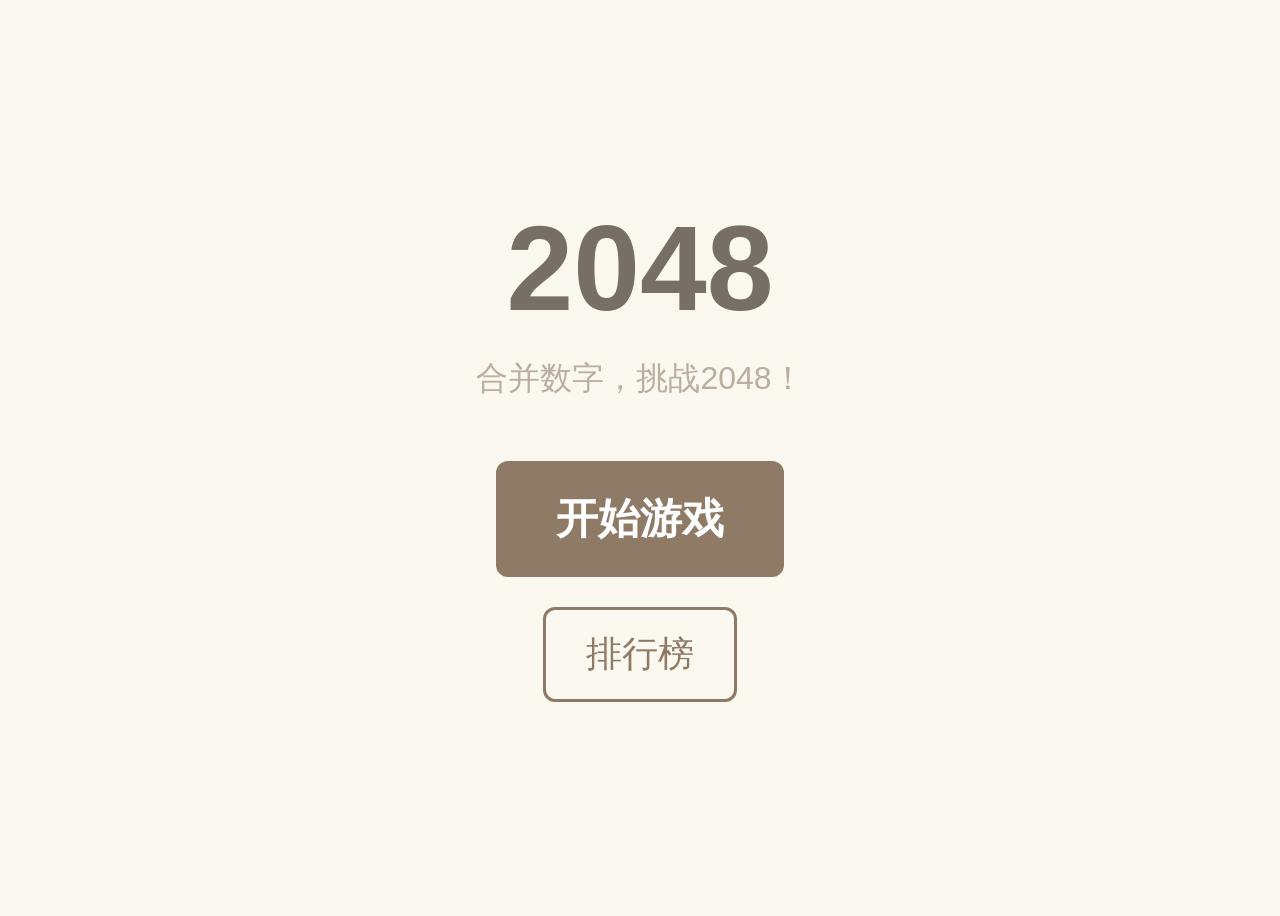
<file: output/2048/index.html>
index.html
<!DOCTYPE html>
<html lang="en">
<head>
    <meta charset="UTF-8">
    <meta name="viewport" content="width=device-width, initial-scale=1.0">
    <title>2048</title>
    <link rel="stylesheet" href="style.css">
</head>
<body>
    <!-- Main Menu Screen -->
    <div id="main_menu" class="screen">
        <div id="bg"></div>
        <div id="title">2048</div>
        <div id="subtitle">合并数字，挑战2048！</div>
        <button id="btn_play">开始游戏</button>
        <button id="btn_leaderboard">排行榜</button>
    </div>

    <!-- Gameplay Screen -->
    <div id="gameplay" class="screen" style="display:none;">
        <div id="bg"></div>
        <div id="title_small">2048</div>
        <div id="score_box">
            <div id="score_label">SCORE</div>
            <div id="score_value">0</div>
        </div>
        <div id="best_box">
            <div id="best_label">BEST</div>
            <div id="best_value">0</div>
        </div>
        <button id="btn_new_game">新游戏</button>
        <div id="grid_bg">
            <div id="game_grid"></div>
        </div>
        <canvas id="gameCanvas" width="800" height="600" style="display:none;"></canvas>
    </div>

    <!-- Game Over Screen -->
    <div id="game_over" class="screen" style="display:none;">
        <div id="bg"></div>
        <div id="overlay">
            <div id="gameover_text">游戏结束</div>
            <div id="final_score">最终得分: <span id="final_score_value">0</span></div>
            <button id="btn_retry">再试一次</button>
            <button id="btn_menu">返回菜单</button>
            <button id="btn_leaderboard_gameover">排行榜</button>
        </div>
    </div>

    <!-- Leaderboard Screen -->
    <div id="leaderboard" class="screen" style="display:none;">
        <div id="panel_bg">
            <div id="title">排行榜</div>
            <div id="score_list">
                <div class="score_entry">1. 暂无记录</div>
                <div class="score_entry">2. 暂无记录</div>
                <div class="score_entry">3. 暂无记录</div>
                <div class="score_entry">4. 暂无记录</div>
                <div class="score_entry">5. 暂无记录</div>
            </div>
            <button id="btn_close">关闭</button>
        </div>
    </div>

    <script src="core.js"></script>
</body>
</html>
</file>
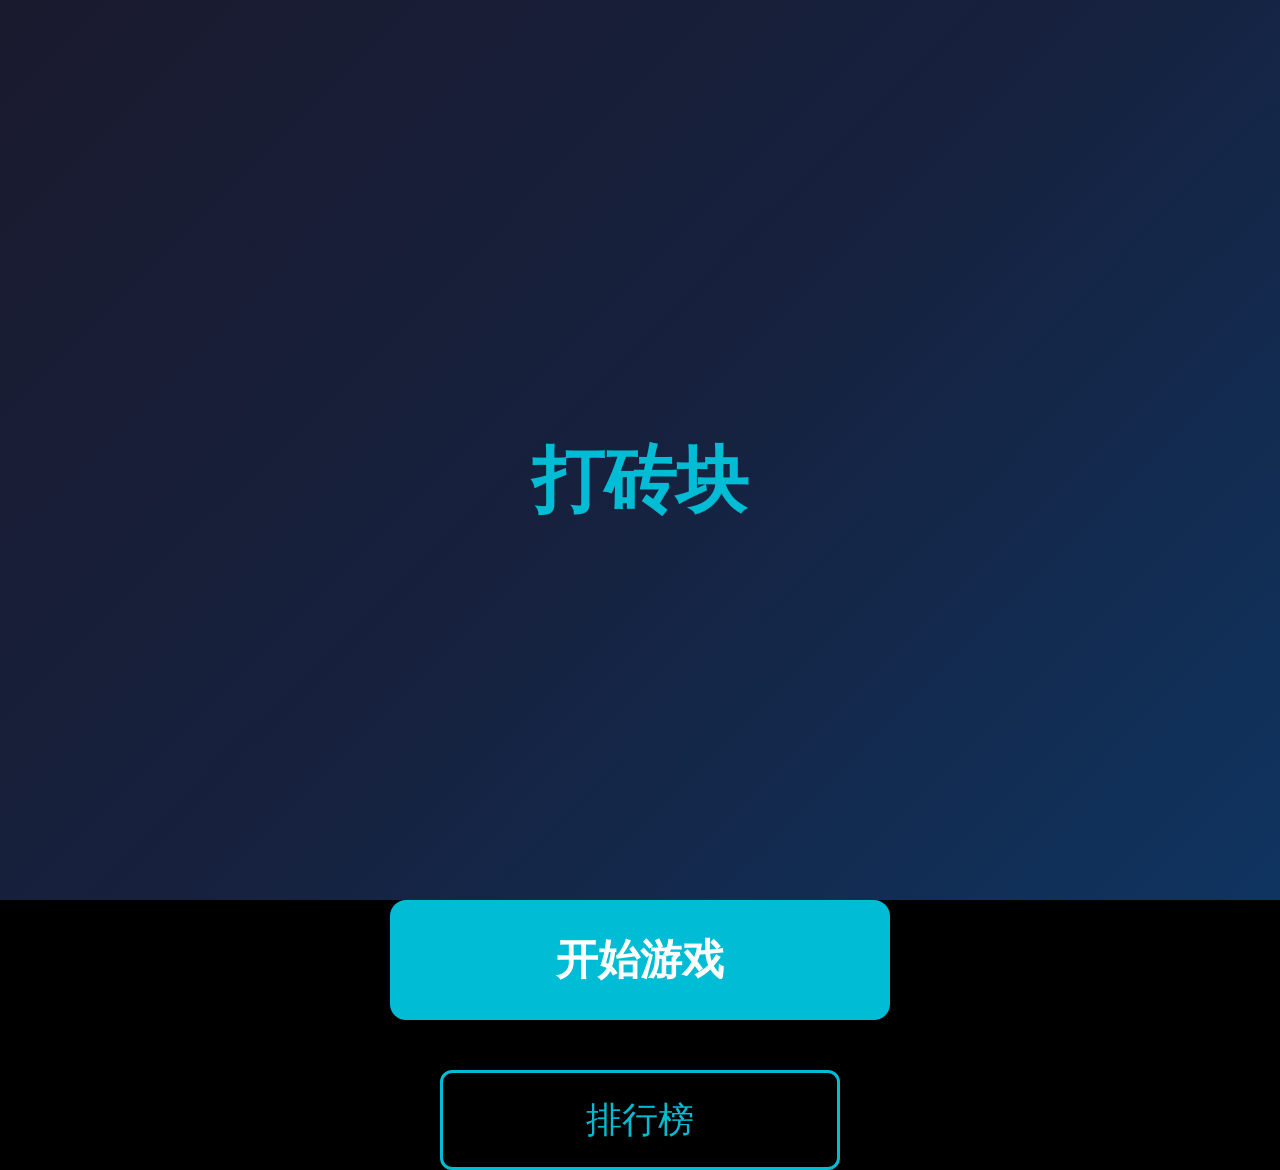
<file: output/breakout/index.html>
index.html
<!DOCTYPE html>
<html lang="zh-CN">
<head>
    <meta charset="UTF-8">
    <meta name="viewport" content="width=device-width, initial-scale=1.0">
    <title>打砖块</title>
    <link rel="stylesheet" href="style.css">
</head>
<body>
    <div id="main_menu" class="screen">
        <div id="bg"></div>
        <div id="title">打砖块</div>
        <button id="btn_play">开始游戏</button>
        <button id="btn_leaderboard">排行榜</button>
    </div>

    <div id="gameplay" class="screen" style="display:none;">
        <div id="bg"></div>
        <div id="score_display">得分: 0</div>
        <div id="lives_display">生命: 3</div>
        <canvas id="gameCanvas" width="1080" height="1920"></canvas>
        <div id="paddle"></div>
        <div id="ball"></div>
        <div id="bricks_area"></div>
        <div id="tap_area"></div>
    </div>

    <div id="game_over" class="screen" style="display:none;">
        <div id="bg"></div>
        <div id="gameover_text">游戏结束</div>
        <div id="final_score">最终得分: 0</div>
        <div id="best_score">最高得分: 0</div>
        <button id="btn_retry">再试一次</button>
        <button id="btn_menu">返回菜单</button>
        <button id="btn_leaderboard_go">排行榜</button>
    </div>

    <div id="leaderboard" class="screen" style="display:none;">
        <div id="bg"></div>
        <div id="panel_bg">
            <div id="title">排行榜</div>
            <div id="score_list">
                <div class="score_entry">1. AAA - 1000</div>
                <div class="score_entry">2. BBB - 800</div>
                <div class="score_entry">3. CCC - 600</div>
                <div class="score_entry">4. DDD - 400</div>
                <div class="score_entry">5. EEE - 200</div>
            </div>
            <button id="btn_close">关闭</button>
        </div>
    </div>

    <script src="core.js"></script>
</body>
</html>
</file>
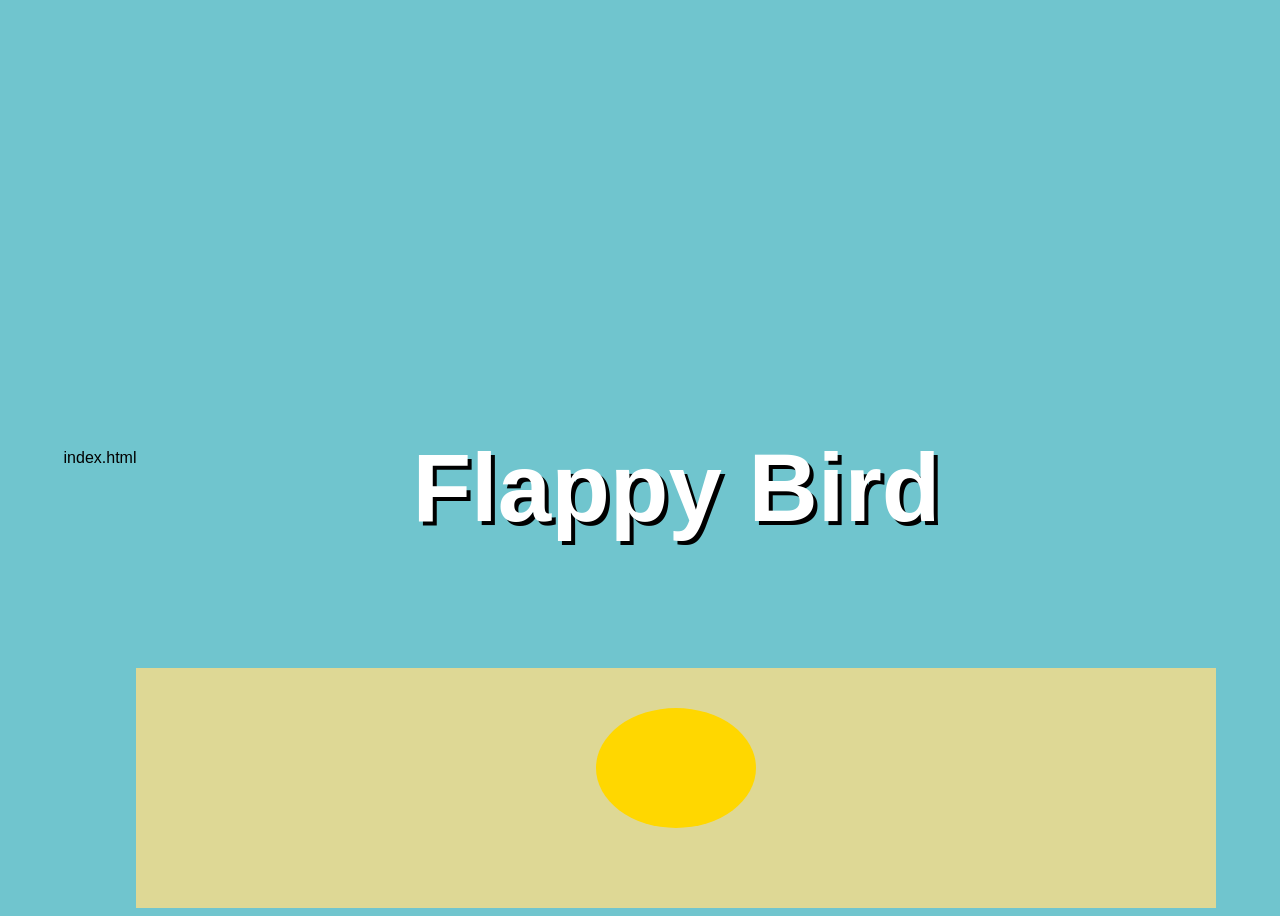
<file: output/flappy_bird/index.html>
index.html
<!DOCTYPE html>
<html lang="en">
<head>
    <meta charset="UTF-8">
    <meta name="viewport" content="width=device-width, initial-scale=1.0">
    <title>Flappy Bird</title>
    <link rel="stylesheet" href="style.css">
</head>
<body>
    <div id="start_screen" class="screen">
        <div id="bg" class="bg-image"></div>
        <div id="ground" class="ground-image"></div>
        <div id="title_logo" class="title-logo"></div>
        <div id="bird_preview" class="bird-preview"></div>
        <button id="btn_play" class="game-button">Play</button>
        <button id="btn_leaderboard" class="game-button">Score</button>
    </div>

    <div id="gameplay" class="screen" style="display: none;">
        <canvas id="gameCanvas" width="1080" height="1920"></canvas>
    </div>

    <div id="game_over" class="screen" style="display: none;">
        <div id="bg" class="bg-image"></div>
        <div id="ground" class="ground-image"></div>
        <div id="gameover_text" class="gameover-text">Game Over</div>
        <div id="score_panel" class="score-panel">
            <div id="medal_icon" class="medal"></div>
            <div id="score_value" class="score-text">0</div>
            <div id="best_value" class="best-text">0</div>
        </div>
        <button id="btn_restart" class="game-button">Play</button>
        <button id="btn_leaderboard_go" class="game-button">Score</button>
    </div>

    <div id="leaderboard" class="screen" style="display: none;">
        <div id="panel_bg" class="leaderboard-panel">
            <div id="title" class="leaderboard-title">High Scores</div>
            <div id="score_list" class="score-list">
                <div>1. 0</div>
                <div>2. 0</div>
                <div>3. 0</div>
                <div>4. 0</div>
                <div>5. 0</div>
            </div>
            <button id="btn_close" class="close-button">OK</button>
        </div>
    </div>

    <script src="core.js"></script>
</body>
</html>
</file>
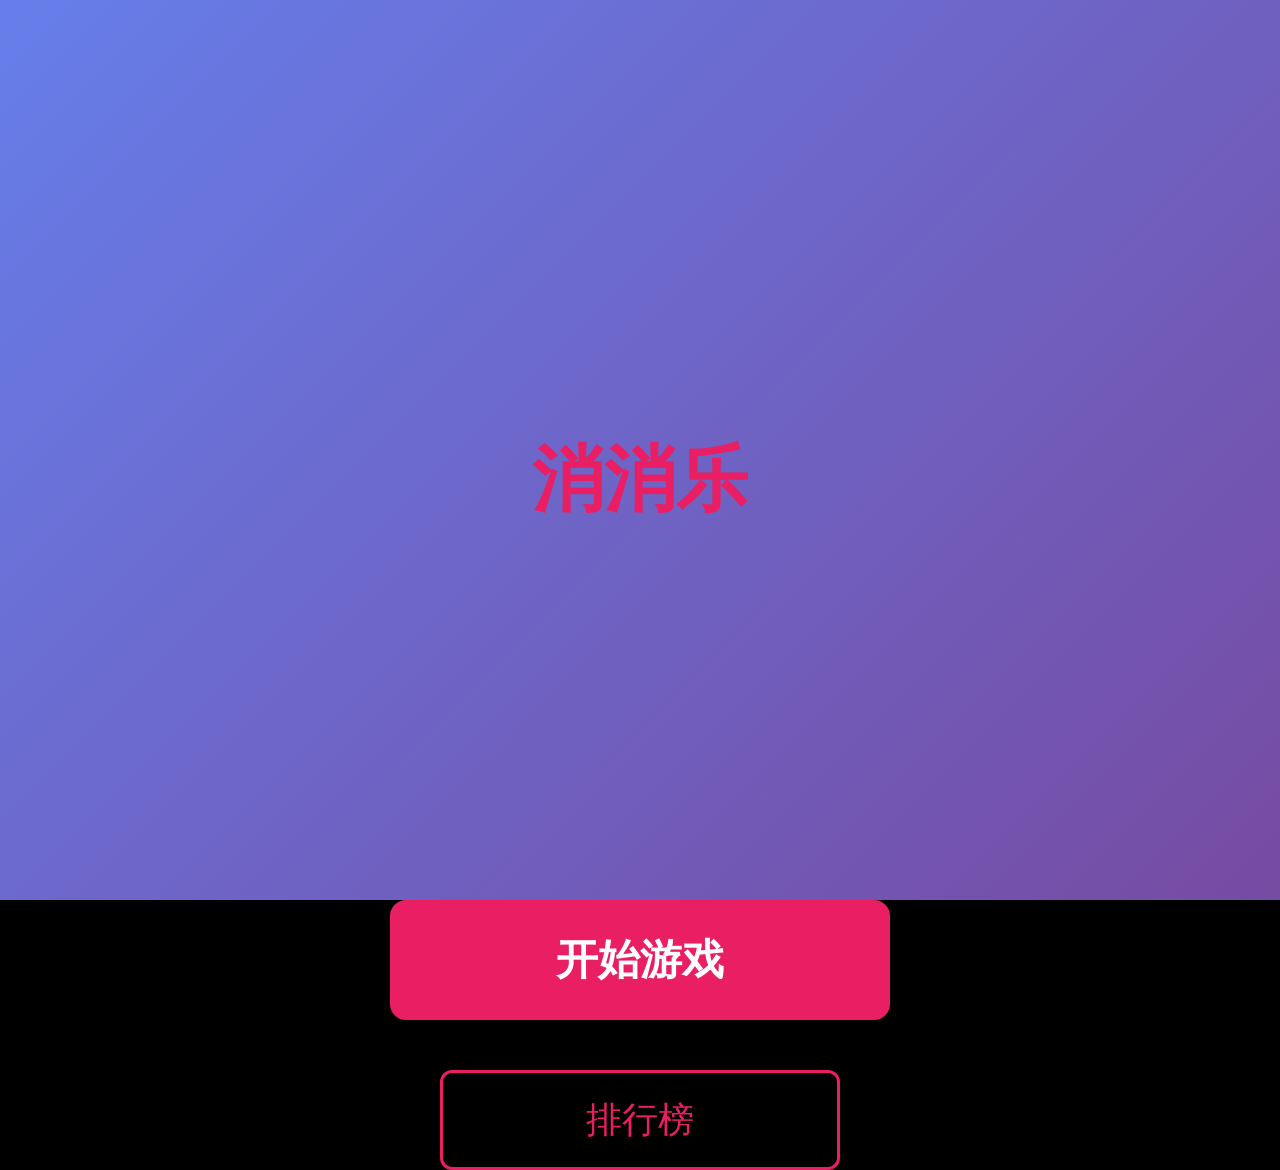
<file: output/match3/index.html>
index.html
<!DOCTYPE html>
<html lang="zh-CN">
<head>
    <meta charset="UTF-8">
    <meta name="viewport" content="width=device-width, initial-scale=1.0">
    <title>消消乐</title>
    <link rel="stylesheet" href="style.css">
</head>
<body>
    <div id="main_menu" class="screen">
        <div id="bg"></div>
        <div id="title">消消乐</div>
        <button id="btn_play">开始游戏</button>
        <button id="btn_leaderboard">排行榜</button>
    </div>

    <div id="gameplay" class="screen" style="display:none;">
        <div id="bg"></div>
        <div id="score_display">得分: 0</div>
        <div id="moves_left">步数: 30</div>
        <div id="target">目标: 5000</div>
        <div id="level_label">第 1 关</div>
        <div id="grid_bg"></div>
        <canvas id="gameCanvas" width="1080" height="1920"></canvas>
        <div id="tap_area"></div>
    </div>

    <div id="game_over" class="screen" style="display:none;">
        <div id="bg"></div>
        <div id="gameover_text">游戏结束</div>
        <div id="final_score">最终得分: 0</div>
        <button id="btn_retry">再试一次</button>
        <button id="btn_menu">返回菜单</button>
        <button id="btn_leaderboard">排行榜</button>
    </div>

    <div id="leaderboard" class="screen" style="display:none;">
        <div id="bg"></div>
        <div id="panel_bg">
            <div id="title">排行榜</div>
            <div id="score_list">暂无记录</div>
            <button id="btn_close">关闭</button>
        </div>
    </div>

    <script src="core.js"></script>
</body>
</html>
</file>
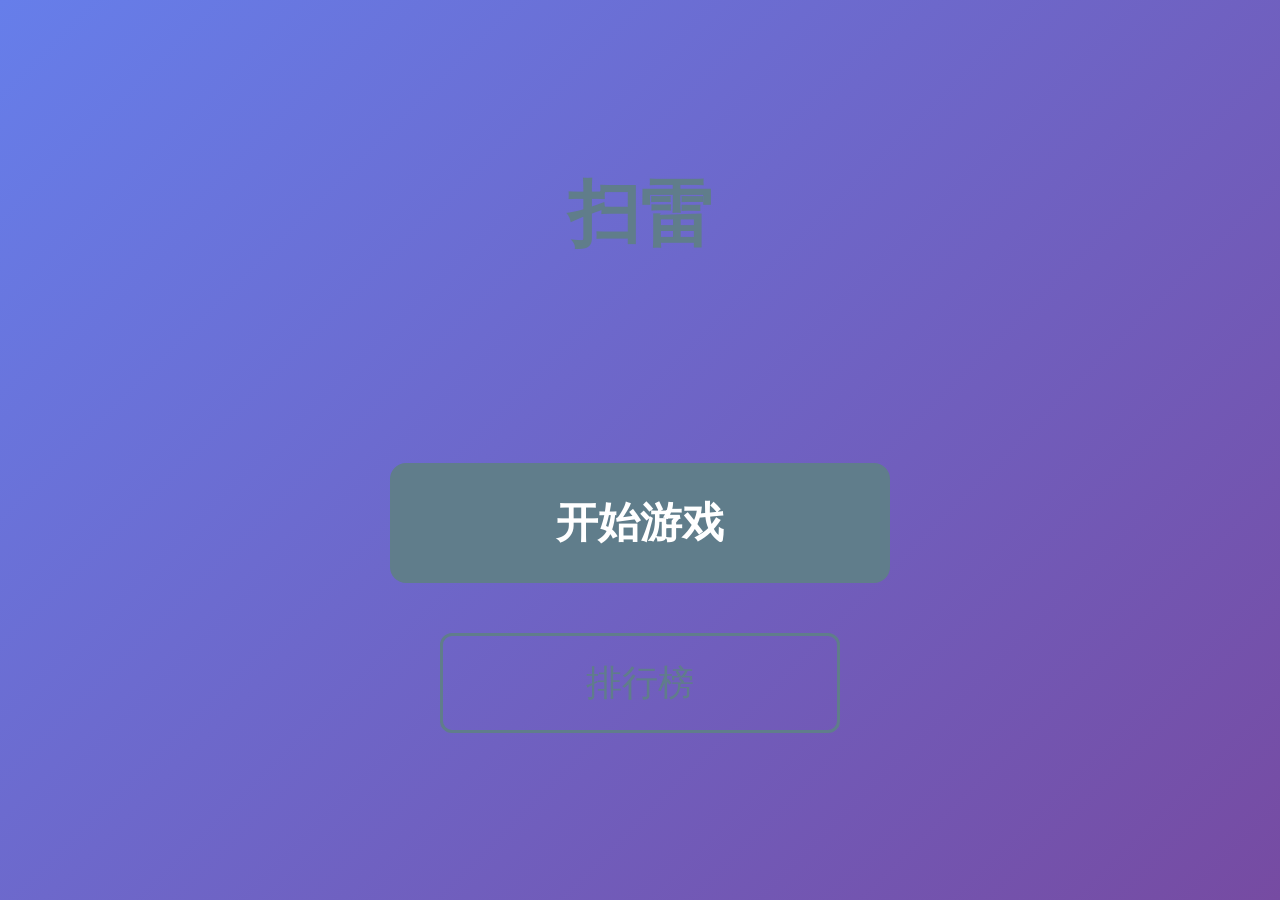
<file: output/minesweeper/index.html>
index.html
<!DOCTYPE html>
<html lang="zh-CN">
<head>
    <meta charset="UTF-8">
    <meta name="viewport" content="width=device-width, initial-scale=1.0">
    <title>扫雷</title>
    <link rel="stylesheet" href="style.css">
</head>
<body>
    <!-- Main Menu Screen -->
    <div id="main_menu" class="screen">
        <div id="bg" class="bg-image"></div>
        <div id="title">扫雷</div>
        <button id="btn_play" class="menu-button" data-action="beginner">开始游戏</button>
        <button id="btn_leaderboard" class="menu-button" data-action="leaderboard">排行榜</button>
    </div>

    <!-- Gameplay Screen -->
    <div id="gameplay" class="screen" style="display:none;">
        <div id="bg" class="bg-image"></div>
        <div id="score_display">得分: 0</div>
        <div id="mine_count">💣 10</div>
        <div id="timer">⏱ 000</div>
        <div id="grid_bg"></div>
        <canvas id="gameCanvas"></canvas>
        <div id="flag_count">🚩 0</div>
        <button id="tap_area" class="invisible-button"></button>
    </div>

    <!-- Game Over Screen -->
    <div id="game_over" class="screen" style="display:none;">
        <div id="bg" class="bg-image game-over-bg"></div>
        <div id="gameover_text">游戏结束</div>
        <div id="final_score">最终得分: 0</div>
        <button id="btn_retry" class="menu-button" data-action="retry">重新开始</button>
        <button id="btn_menu" class="menu-button" data-action="menu">返回菜单</button>
        <button id="btn_leaderboard" class="menu-button" data-action="leaderboard">排行榜</button>
    </div>

    <!-- Leaderboard Screen -->
    <div id="leaderboard" class="screen" style="display:none;">
        <div id="bg" class="bg-image"></div>
        <div id="panel_bg">
            <div id="title">排行榜</div>
            <div id="score_list">
                <div class="score-entry">1. 暂无记录</div>
                <div class="score-entry">2. 暂无记录</div>
                <div class="score-entry">3. 暂无记录</div>
                <div class="score-entry">4. 暂无记录</div>
                <div class="score-entry">5. 暂无记录</div>
            </div>
            <button id="btn_close" class="menu-button" data-action="close">关闭</button>
        </div>
    </div>

    <script src="core.js"></script>
</body>
</html>
</file>
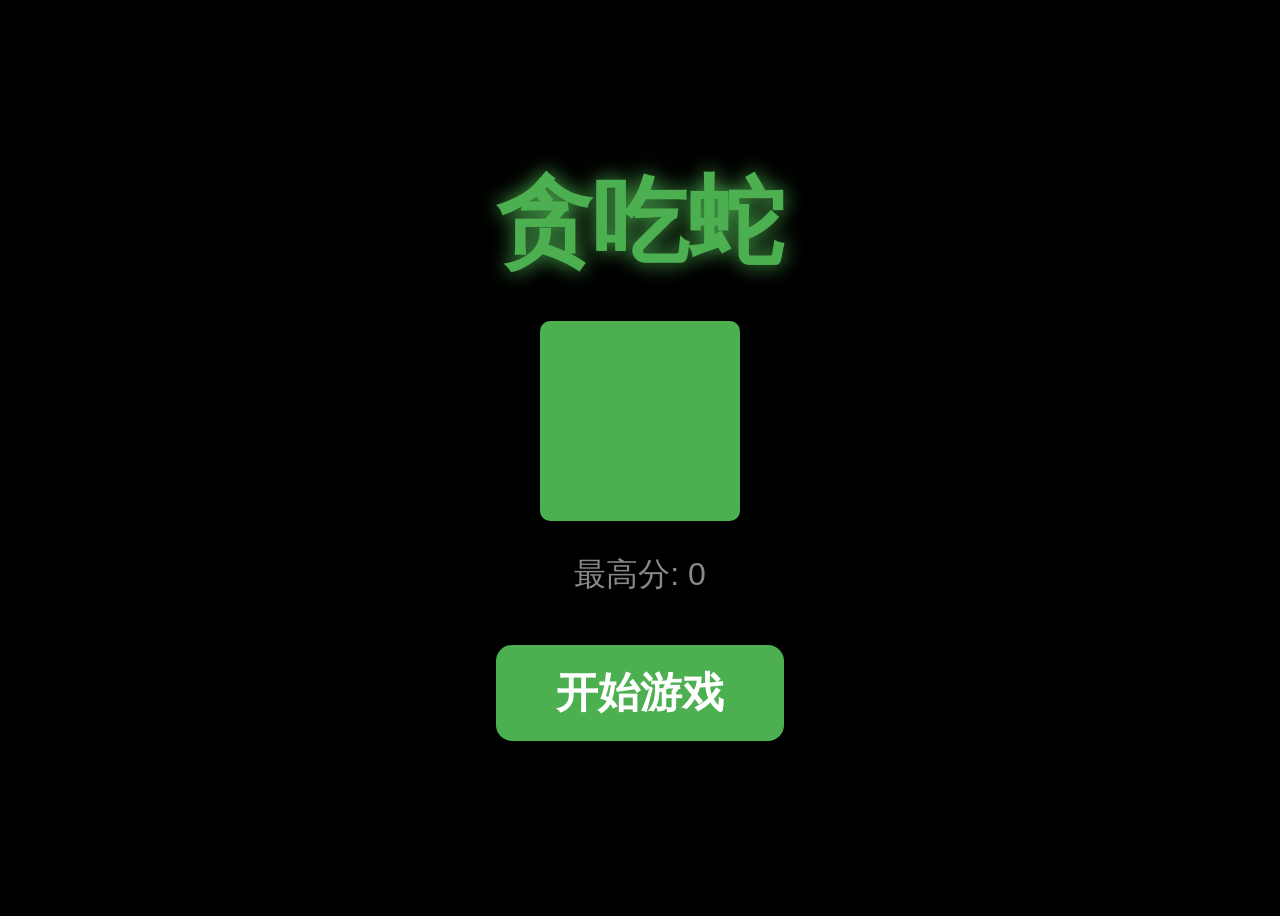
<file: output/snake/index.html>
index.html
<!DOCTYPE html>
<html lang="zh-CN">
<head>
    <meta charset="UTF-8">
    <meta name="viewport" content="width=device-width, initial-scale=1.0">
    <title>贪吃蛇</title>
    <link rel="stylesheet" href="style.css">
</head>
<body>
    <!-- Main Menu Screen -->
    <div id="main_menu" class="screen">
        <div id="bg" class="bg-image"></div>
        <div id="title">贪吃蛇</div>
        <div id="snake_preview" class="snake-preview"></div>
        <div id="high_score">最高分: 0</div>
        <button id="btn_start">开始游戏</button>
    </div>

    <!-- Gameplay Screen -->
    <div id="gameplay" class="screen" style="display: none;">
        <div id="bg" class="bg-image"></div>
        <div id="score_display">分数: 0</div>
        <div id="best_display">最高: 0</div>
        <canvas id="gameCanvas" width="800" height="600"></canvas>
        <div id="game_grid"></div>
        <div class="controls">
            <button id="btn_up" class="control-btn">↑</button>
            <div class="control-row">
                <button id="btn_left" class="control-btn">←</button>
                <button id="btn_right" class="control-btn">→</button>
            </div>
            <button id="btn_down" class="control-btn">↓</button>
        </div>
    </div>

    <!-- Game Over Screen -->
    <div id="game_over" class="screen" style="display: none;">
        <div id="bg" class="bg-image"></div>
        <div id="gameover_text">游戏结束</div>
        <div id="final_score">最终分数: 0</div>
        <button id="btn_retry">重新开始</button>
        <button id="btn_leaderboard">排行榜</button>
        <button id="btn_menu">返回菜单</button>
    </div>

    <!-- Leaderboard Screen -->
    <div id="leaderboard" class="screen" style="display: none;">
        <div id="bg" class="bg-image"></div>
        <div id="panel_bg">
            <div id="title">排行榜</div>
            <div id="score_list">
                1. 暂无记录<br>
                2. 暂无记录<br>
                3. 暂无记录<br>
                4. 暂无记录<br>
                5. 暂无记录
            </div>
            <button id="btn_close">关闭</button>
        </div>
    </div>

    <script src="core.js"></script>
</body>
</html>
</file>
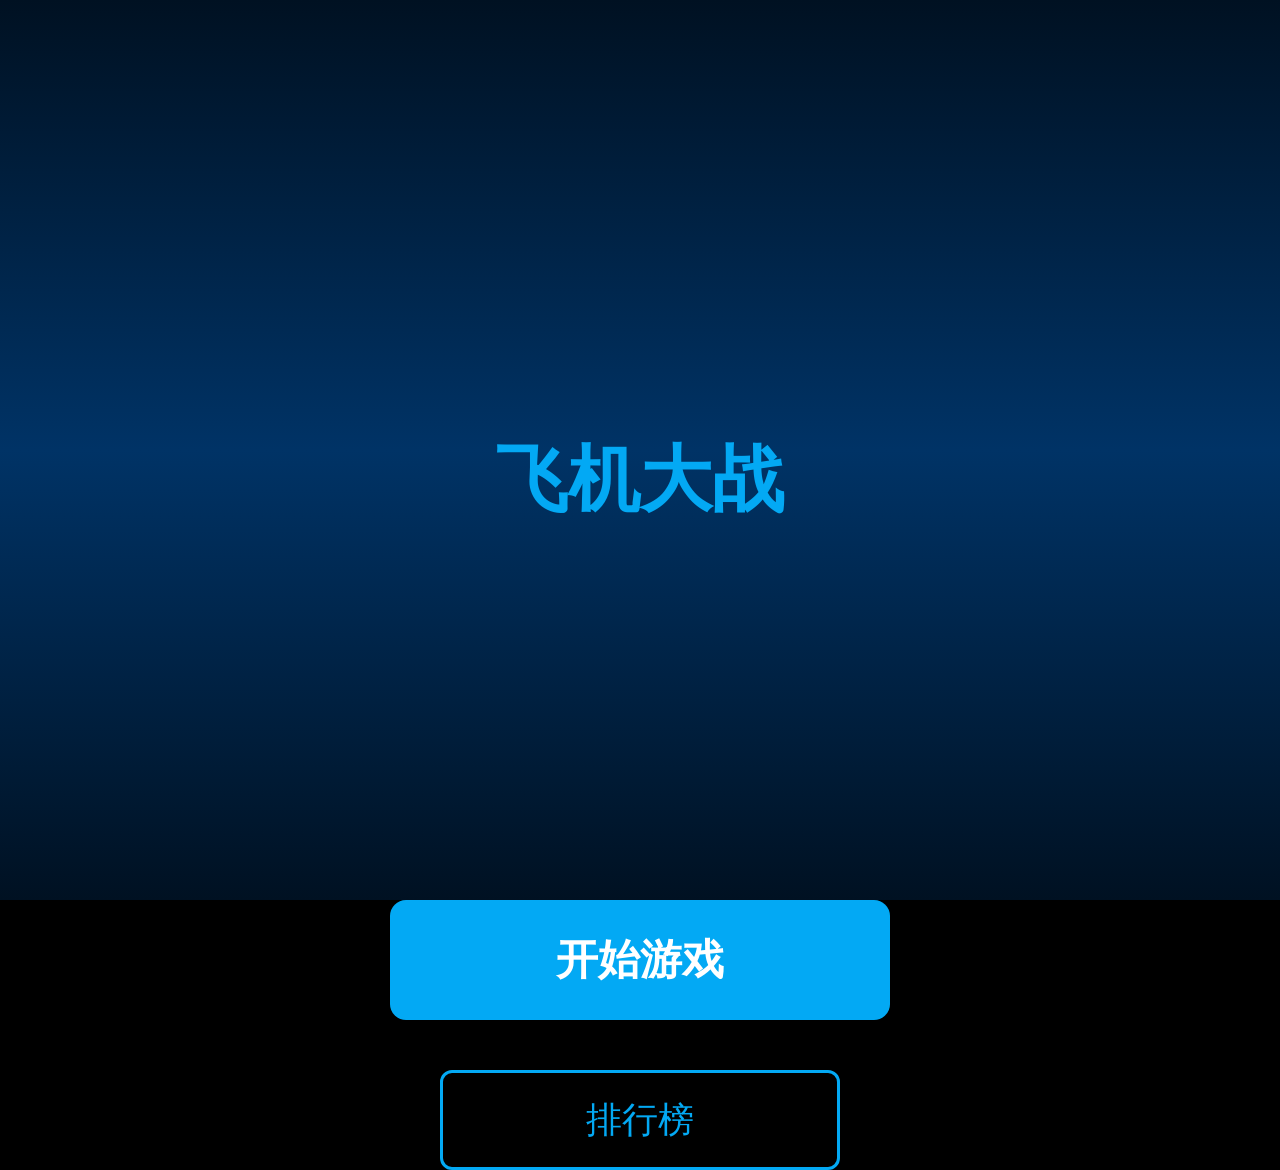
<file: output/space_shooter/index.html>
index.html
<!DOCTYPE html>
<html lang="zh-CN">
<head>
    <meta charset="UTF-8">
    <meta name="viewport" content="width=device-width, initial-scale=1.0">
    <title>飞机大战</title>
    <link rel="stylesheet" href="style.css">
</head>
<body>
    <div id="main_menu" class="screen">
        <div id="bg" class="bg-image"></div>
        <div id="title">飞机大战</div>
        <button id="btn_play">开始游戏</button>
        <button id="btn_leaderboard">排行榜</button>
    </div>

    <div id="gameplay" class="screen" style="display:none;">
        <div id="bg" class="bg-image"></div>
        <canvas id="gameCanvas" width="1080" height="1920"></canvas>
        <div id="score_display">得分: 0</div>
        <div id="lives">❤❤❤</div>
        <div id="tap_area"></div>
    </div>

    <div id="game_over" class="screen" style="display:none;">
        <div id="bg" class="bg-image game-over-bg"></div>
        <div id="gameover_text">游戏结束</div>
        <div id="final_score">最终得分: 0</div>
        <div id="best_score">最高得分: 0</div>
        <button id="btn_retry">再来一局</button>
        <button id="btn_menu">返回菜单</button>
        <button id="btn_leaderboard_gameover">排行榜</button>
    </div>

    <div id="leaderboard" class="screen" style="display:none;">
        <div id="bg" class="bg-image game-over-bg"></div>
        <div id="panel_bg">
            <div id="title">排行榜</div>
            <div id="score_list">
                <div class="score-item">1. 0</div>
                <div class="score-item">2. 0</div>
                <div class="score-item">3. 0</div>
                <div class="score-item">4. 0</div>
                <div class="score-item">5. 0</div>
            </div>
            <button id="btn_close">关闭</button>
        </div>
    </div>

    <script src="core.js"></script>
</body>
</html>
</file>
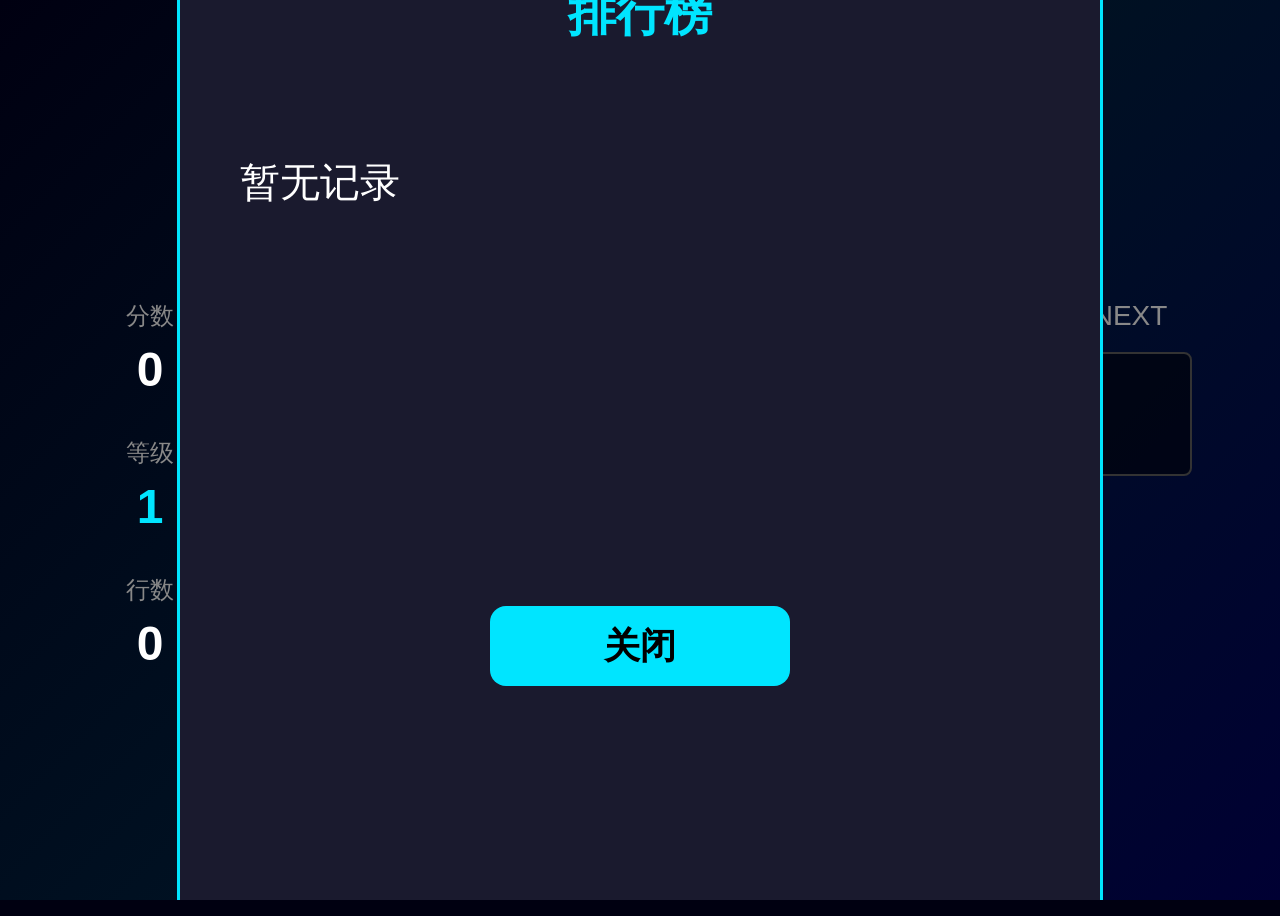
<file: output/tetris/index.html>
index.html
<!DOCTYPE html>
<html lang="zh-CN">
<head>
    <meta charset="UTF-8">
    <meta name="viewport" content="width=device-width, initial-scale=1.0">
    <title>俄罗斯方块 (Tetris)</title>
    <link rel="stylesheet" href="style.css">
</head>
<body>
    <!-- Main Menu Screen -->
    <div id="main_menu" class="screen">
        <div id="bg" class="bg-image"></div>
        <h1 id="title">TETRIS</h1>
        <div id="block_preview" class="block-preview"></div>
        <div id="high_score">最高分: 0</div>
        <button id="btn_start" class="btn-primary">开始游戏</button>
        <button id="btn_leaderboard" class="btn-secondary">排行榜</button>
    </div>

    <!-- Gameplay Screen -->
    <div id="gameplay" class="screen">
        <div id="bg" class="bg-image"></div>
        <div id="grid_border" class="grid-container">
            <canvas id="gameCanvas"></canvas>
        </div>
        <div class="ui-panel left-panel">
            <div id="score_label" class="label">分数</div>
            <div id="score_value" class="value">0</div>
            <div id="level_label" class="label">等级</div>
            <div id="level_value" class="value">1</div>
            <div id="lines_label" class="label">行数</div>
            <div id="lines_value" class="value">0</div>
        </div>
        <div class="ui-panel right-panel">
            <div id="next_label" class="label">NEXT</div>
            <div id="next_block" class="next-preview"></div>
        </div>
    </div>

    <!-- Game Over Screen -->
    <div id="game_over" class="screen">
        <div id="bg" class="bg-image"></div>
        <div class="game-over-content">
            <h1 id="gameover_text">GAME OVER</h1>
            <div id="final_score" class="final-stat">最终得分: 0</div>
            <div id="final_lines" class="final-stat">消除行数: 0</div>
            <div class="button-group">
                <button id="btn_retry" class="btn-primary">重新开始</button>
                <button id="btn_leaderboard_go" class="btn-secondary">排行榜</button>
                <button id="btn_menu" class="btn-tertiary">返回菜单</button>
            </div>
        </div>
    </div>

    <!-- Leaderboard Screen -->
    <div id="leaderboard" class="screen">
        <div id="bg" class="bg-image"></div>
        <div id="panel_bg" class="leaderboard-panel">
            <h1 id="title">排行榜</h1>
            <div id="score_list" class="score-list">
                <div class="score-entry">暂无记录</div>
            </div>
            <button id="btn_close" class="btn-primary">关闭</button>
        </div>
    </div>

    <script src="core.js"></script>
</body>
</html>
</file>
<file: output/2048/style.css>
style.css
* {
    margin: 0;
    padding: 0;
    box-sizing: border-box;
}

body {
    font-family: Arial, sans-serif;
    background-color: #faf8ef;
    overflow: hidden;
    width: 100vw;
    height: 100vh;
}

.screen {
    position: absolute;
    width: 100vw;
    height: 100vh;
    top: 0;
    left: 0;
    display: flex;
    flex-direction: column;
    align-items: center;
    justify-content: center;
}

/* Main Menu Styles */
#main_menu #bg {
    position: absolute;
    width: 100%;
    height: 100%;
    background-color: #faf8ef;
    opacity: 1;
    z-index: 0;
}

#main_menu #title {
    color: #776E65;
    font-size: 120px;
    font-weight: bold;
    text-align: center;
    margin-bottom: 20px;
    z-index: 1;
}

#main_menu #subtitle {
    color: #BBADA0;
    font-size: 32px;
    text-align: center;
    margin-bottom: 60px;
    z-index: 1;
}

#main_menu #btn_play {
    background-color: #8F7A66;
    color: #FFFFFF;
    font-size: 42px;
    font-weight: bold;
    border-radius: 12px;
    text-align: center;
    border: none;
    padding: 30px 60px;
    margin-bottom: 30px;
    cursor: pointer;
    z-index: 2;
}

#main_menu #btn_play:hover {
    background-color: #9f8a76;
}

#main_menu #btn_leaderboard {
    background-color: transparent;
    color: #8F7A66;
    font-size: 36px;
    border: 3px solid #8F7A66;
    border-radius: 12px;
    text-align: center;
    padding: 20px 40px;
    cursor: pointer;
    z-index: 2;
}

#main_menu #btn_leaderboard:hover {
    background-color: #8F7A66;
    color: #FFFFFF;
}

/* Gameplay Styles */
#gameplay {
    position: relative;
    padding: 20px;
}

#gameplay #bg {
    position: absolute;
    width: 100%;
    height: 100%;
    background-color: #faf8ef;
    opacity: 1;
    z-index: 0;
}

#gameplay #title_small {
    position: absolute;
    top: 80px;
    left: 40px;
    color: #776E65;
    font-size: 56px;
    font-weight: bold;
    z-index: 1;
}

#gameplay #score_box {
    position: absolute;
    top: 60px;
    right: 240px;
    width: 200px;
    height: 100px;
    background-color: #BBADA0;
    border-radius: 8px;
    z-index: 1;
}

#gameplay #score_label {
    position: absolute;
    top: 10px;
    left: 0;
    width: 100%;
    color: #EDE0C8;
    font-size: 20px;
    text-align: center;
    z-index: 2;
}

#gameplay #score_value {
    position: absolute;
    top: 40px;
    left: 0;
    width: 100%;
    color: #FFFFFF;
    font-size: 36px;
    font-weight: bold;
    text-align: center;
    z-index: 2;
}

#gameplay #best_box {
    position: absolute;
    top: 60px;
    right: 20px;
    width: 200px;
    height: 100px;
    background-color: #BBADA0;
    border-radius: 8px;
    z-index: 1;
}

#gameplay #best_label {
    position: absolute;
    top: 10px;
    left: 0;
    width: 100%;
    color: #EDE0C8;
    font-size: 20px;
    text-align: center;
    z-index: 2;
}

#gameplay #best_value {
    position: absolute;
    top: 40px;
    left: 0;
    width: 100%;
    color: #FFFFFF;
    font-size: 36px;
    font-weight: bold;
    text-align: center;
    z-index: 2;
}

#gameplay #btn_new_game {
    position: absolute;
    top: 180px;
    right: 20px;
    background-color: #8F7A66;
    color: #FFFFFF;
    font-size: 24px;
    font-weight: bold;
    border-radius: 8px;
    text-align: center;
    border: none;
    padding: 15px 30px;
    cursor: pointer;
    z-index: 2;
}

#gameplay #btn_new_game:hover {
    background-color: #9f8a76;
}

#gameplay #grid_bg {
    position: absolute;
    top: 250px;
    left: 50%;
    transform: translateX(-50%);
    width: 500px;
    height: 500px;
    background-color: #BBADA0;
    border-radius: 12px;
    padding: 15px;
    z-index: 1;
}

#game_grid {
    width: 100%;
    height: 100%;
    display: grid;
    grid-template-columns: repeat(4, 1fr);
    grid-template-rows: repeat(4, 1fr);
    gap: 15px;
}

.grid_cell {
    background-color: #cdc1b4;
    border-radius: 6px;
    display: flex;
    align-items: center;
    justify-content: center;
    font-size: 36px;
    font-weight: bold;
    color: #776e65;
}

.tile {
    border-radius: 6px;
    display: flex;
    align-items: center;
    justify-content: center;
    font-weight: bold;
    transition: all 0.15s ease-in-out;
}

.tile-2 { background-color: #eee4da; color: #776e65; }
.tile-4 { background-color: #ede0c8; color: #776e65; }
.tile-8 { background-color: #f2b179; color: #f9f6f2; }
.tile-16 { background-color: #f59563; color: #f9f6f2; }
.tile-32 { background-color: #f67c5f; color: #f9f6f2; }
.tile-64 { background-color: #f65e3b; color: #f9f6f2; }
.tile-128 { background-color: #edcf72; color: #f9f6f2; font-size: 32px; }
.tile-256 { background-color: #edcc61; color: #f9f6f2; font-size: 32px; }
.tile-512 { background-color: #edc850; color: #f9f6f2; font-size: 32px; }
.tile-1024 { background-color: #edc53f; color: #f9f6f2; font-size: 28px; }
.tile-2048 { background-color: #edc22e; color: #f9f6f2; font-size: 28px; }

/* Game Over Styles */
#game_over #bg {
    position: absolute;
    width: 100%;
    height: 100%;
    background-color: #faf8ef;
    opacity: 0.4;
    z-index: 0;
}

#game_over #overlay {
    position: absolute;
    width: 100%;
    height: 100%;
    background-color: rgba(238,228,218,0.7);
    display: flex;
    flex-direction: column;
    align-items: center;
    justify-content: center;
    z-index: 1;
}

#game_over #gameover_text {
    color: #776E65;
    font-size: 72px;
    font-weight: bold;
    text-align: center;
    margin-bottom: 30px;
}

#game_over #final_score {
    color: #776E65;
    font-size: 40px;
    text-align: center;
    margin-bottom: 50px;
}

#game_over #btn_retry {
    background-color: #8F7A66;
    color: #FFFFFF;
    font-size: 42px;
    font-weight: bold;
    border-radius: 12px;
    text-align: center;
    border: none;
    padding: 20px 40px;
    margin-bottom: 20px;
    cursor: pointer;
}

#game_over #btn_retry:hover {
    background-color: #9f8a76;
}

#game_over #btn_menu {
    background-color: #BBADA0;
    color: #FFFFFF;
    font-size: 36px;
    border-radius: 12px;
    text-align: center;
    border: none;
    padding: 15px 30px;
    margin-bottom: 20px;
    cursor: pointer;
}

#game_over #btn_menu:hover {
    background-color: #cbb4a7;
}

#game_over #btn_leaderboard_gameover {
    background-color: transparent;
    color: #8F7A66;
    font-size: 32px;
    border: 2px solid #8F7A66;
    border-radius: 12px;
    text-align: center;
    padding: 15px 30px;
    cursor: pointer;
}

#game_over #btn_leaderboard_gameover:hover {
    background-color: #8F7A66;
    color: #FFFFFF;
}

/* Leaderboard Styles */
#leaderboard {
    background-color: rgba(0,0,0,0.5);
}

#leaderboard #panel_bg {
    background-color: #FAF8EF;
    border-radius: 16px;
    border: 4px solid #BBADA0;
    padding: 40px;
    max-width: 600px;
    width: 90%;
    display: flex;
    flex-direction: column;
    align-items: center;
}

#leaderboard #title {
    color: #776E65;
    font-size: 48px;
    font-weight: bold;
    text-align: center;
    margin-bottom: 40px;
}

#leaderboard #score_list {
    color: #776E65;
    font-size: 40px;
    line-height: 1.8;
    text-align: left;
    margin-bottom: 40px;
    width: 100%;
}

.score_entry {
    margin-bottom: 10px;
}

#leaderboard #btn_close {
    background-color: #8F7A66;
    color: #FFFFFF;
    font-size: 36px;
    font-weight: bold;
    border-radius: 12px;
    text-align: center;
    border: none;
    padding: 15px 40px;
    cursor: pointer;
}

#leaderboard #btn_close:hover {
    background-color: #9f8a76;
}

/* Mobile Responsive */
@media (max-width: 768px) {
    #main_menu #title {
        font-size: 80px;
    }
    
    #main_menu #subtitle {
        font-size: 24px;
    }
    
    #main_menu #btn_play {
        font-size: 32px;
        padding: 20px 40px;
    }
    
    #main_menu #btn_leaderboard {
        font-size: 28px;
        padding: 15px 30px;
    }
    
    #gameplay #grid_bg {
        width: 90vw;
        height: 90vw;
        max-width: 400px;
        max-height: 400px;
    }
    
    #gameplay #score_box,
    #gameplay #best_box {
        width: 120px;
        height: 80px;
        font-size: 14px;
    }
    
    #gameplay #score_value,
    #gameplay #best_value {
        font-size: 24px;
    }
    
    #game_over #gameover_text {
        font-size: 48px;
    }
    
    #game_over #final_score {
        font-size: 28px;
    }
    
    #leaderboard #title {
        font-size: 36px;
    }
    
    #leaderboard #score_list {
        font-size: 28px;
    }
}
</file>
<file: output/breakout/style.css>
style.css
* {
    margin: 0;
    padding: 0;
    box-sizing: border-box;
}

body {
    font-family: Arial, sans-serif;
    overflow: hidden;
    background: #000;
}

.screen {
    position: absolute;
    top: 0;
    left: 0;
    width: 100vw;
    height: 100vh;
    display: flex;
    flex-direction: column;
    align-items: center;
    justify-content: center;
}

/* Main Menu Styles */
#main_menu #bg {
    position: absolute;
    top: 0;
    left: 0;
    width: 100%;
    height: 100%;
    background: linear-gradient(135deg, #1a1a2e, #16213e, #0f3460);
    opacity: 1;
    z-index: 0;
}

#main_menu #title {
    position: absolute;
    top: 400px;
    left: 50%;
    transform: translateX(-50%);
    width: 700px;
    height: 160px;
    color: #00BCD4;
    font-size: 72px;
    font-weight: bold;
    text-align: center;
    line-height: 160px;
    z-index: 1;
}

#main_menu #btn_play {
    position: absolute;
    top: 900px;
    left: 50%;
    transform: translateX(-50%);
    width: 500px;
    height: 120px;
    background-color: #00BCD4;
    color: #FFFFFF;
    font-size: 42px;
    font-weight: bold;
    border-radius: 16px;
    text-align: center;
    border: none;
    cursor: pointer;
    z-index: 2;
}

#main_menu #btn_play:hover {
    background-color: #00ACC1;
}

#main_menu #btn_leaderboard {
    position: absolute;
    top: 1070px;
    left: 50%;
    transform: translateX(-50%);
    width: 400px;
    height: 100px;
    background-color: transparent;
    color: #00BCD4;
    font-size: 36px;
    border: 3px solid #00BCD4;
    border-radius: 12px;
    text-align: center;
    cursor: pointer;
    z-index: 2;
}

#main_menu #btn_leaderboard:hover {
    background-color: rgba(0, 188, 212, 0.1);
}

/* Gameplay Styles */
#gameplay {
    position: relative;
}

#gameplay #bg {
    position: absolute;
    top: 0;
    left: 0;
    width: 100%;
    height: 100%;
    background: linear-gradient(135deg, #1a1a2e, #16213e, #0f3460);
    opacity: 1;
    z-index: 0;
}

#gameplay #score_display {
    position: absolute;
    top: 60px;
    left: 50%;
    transform: translateX(-50%);
    width: 200px;
    height: 60px;
    color: #00BCD4;
    font-size: 40px;
    font-weight: bold;
    text-align: center;
    line-height: 60px;
    z-index: 1;
}

#gameplay #lives_display {
    position: absolute;
    top: 130px;
    left: 50%;
    transform: translateX(-50%);
    width: 200px;
    height: 60px;
    color: #00BCD4;
    font-size: 32px;
    font-weight: bold;
    text-align: center;
    line-height: 60px;
    z-index: 1;
}

#gameCanvas {
    position: absolute;
    top: 0;
    left: 0;
    width: 100vw;
    height: 100vh;
    z-index: 1;
}

#gameplay #paddle {
    position: absolute;
    top: 1600px;
    left: 390px;
    width: 300px;
    height: 30px;
    background-color: #00BCD4;
    border-radius: 15px;
    z-index: 2;
}

#gameplay #ball {
    position: absolute;
    top: 1550px;
    left: 520px;
    width: 40px;
    height: 40px;
    background-color: #FFFFFF;
    border-radius: 20px;
    z-index: 2;
}

#gameplay #bricks_area {
    position: absolute;
    top: 200px;
    left: 40px;
    width: 1000px;
    height: 600px;
    background-color: rgba(255,255,255,0.05);
    border-radius: 8px;
    z-index: 1;
}

#gameplay #tap_area {
    position: absolute;
    top: 0;
    left: 0;
    width: 100%;
    height: 100%;
    opacity: 0;
    background: transparent;
    border: none;
    cursor: none;
    z-index: 5;
}

/* Game Over Styles */
#game_over #bg {
    position: absolute;
    top: 0;
    left: 0;
    width: 100%;
    height: 100%;
    background: linear-gradient(135deg, #1a1a2e, #16213e, #0f3460);
    opacity: 0.4;
    z-index: 0;
}

#game_over #gameover_text {
    position: absolute;
    top: 550px;
    left: 50%;
    transform: translateX(-50%);
    width: 700px;
    height: 120px;
    color: #00BCD4;
    font-size: 64px;
    font-weight: bold;
    text-align: center;
    line-height: 120px;
    z-index: 1;
}

#game_over #final_score {
    position: absolute;
    top: 720px;
    left: 50%;
    transform: translateX(-50%);
    width: 600px;
    height: 80px;
    color: #FF4081;
    font-size: 40px;
    text-align: center;
    line-height: 80px;
    z-index: 1;
}

#game_over #best_score {
    position: absolute;
    top: 800px;
    left: 50%;
    transform: translateX(-50%);
    width: 600px;
    height: 60px;
    color: #00BCD4;
    font-size: 32px;
    text-align: center;
    line-height: 60px;
    z-index: 1;
}

#game_over #btn_retry {
    position: absolute;
    top: 950px;
    left: 50%;
    transform: translateX(-50%);
    width: 500px;
    height: 120px;
    background-color: #00BCD4;
    color: #FFFFFF;
    font-size: 42px;
    font-weight: bold;
    border-radius: 16px;
    text-align: center;
    border: none;
    cursor: pointer;
    z-index: 2;
}

#game_over #btn_retry:hover {
    background-color: #00ACC1;
}

#game_over #btn_menu {
    position: absolute;
    top: 1120px;
    left: 50%;
    transform: translateX(-50%);
    width: 400px;
    height: 100px;
    background-color: #FF4081;
    color: #FFFFFF;
    font-size: 36px;
    border-radius: 12px;
    text-align: center;
    border: none;
    cursor: pointer;
    z-index: 2;
}

#game_over #btn_menu:hover {
    background-color: #F50057;
}

#game_over #btn_leaderboard_go {
    position: absolute;
    top: 1270px;
    left: 50%;
    transform: translateX(-50%);
    width: 300px;
    height: 80px;
    background-color: transparent;
    color: #00BCD4;
    font-size: 32px;
    border: 2px solid #00BCD4;
    border-radius: 12px;
    text-align: center;
    cursor: pointer;
    z-index: 2;
}

#game_over #btn_leaderboard_go:hover {
    background-color: rgba(0, 188, 212, 0.1);
}

/* Leaderboard Styles */
#leaderboard #bg {
    position: absolute;
    top: 0;
    left: 0;
    width: 100%;
    height: 100%;
    background: linear-gradient(135deg, #1a1a2e, #16213e, #0f3460);
    opacity: 0.8;
    z-index: 0;
}

#leaderboard #panel_bg {
    position: absolute;
    top: 50%;
    left: 50%;
    transform: translate(-50%, -50%);
    width: 800px;
    height: 1000px;
    background-color: #FFFFFF;
    border-radius: 20px;
    border: 4px solid #00BCD4;
    padding: 40px;
    z-index: 1;
}

#leaderboard #title {
    position: absolute;
    top: 60px;
    left: 50%;
    transform: translateX(-50%);
    width: 600px;
    height: 80px;
    color: #00BCD4;
    font-size: 48px;
    font-weight: bold;
    text-align: center;
    line-height: 80px;
}

#leaderboard #score_list {
    position: absolute;
    top: 180px;
    left: 60px;
    width: 680px;
    height: 600px;
    color: #333333;
    font-size: 40px;
    line-height: 1.8;
    text-align: left;
}

#leaderboard .score_entry {
    margin-bottom: 20px;
    padding: 10px;
    border-bottom: 1px solid #eee;
}

#leaderboard #btn_close {
    position: absolute;
    bottom: 60px;
    left: 50%;
    transform: translateX(-50%);
    width: 300px;
    height: 80px;
    background-color: #00BCD4;
    color: #FFFFFF;
    font-size: 36px;
    font-weight: bold;
    border-radius: 12px;
    text-align: center;
    border: none;
    cursor: pointer;
}

#leaderboard #btn_close:hover {
    background-color: #00ACC1;
}

/* Mobile Support */
@media (max-width: 768px) {
    .screen {
        width: 100vw;
        height: 100vh;
    }
    
    #main_menu #title {
        font-size: 48px;
        width: 90%;
        top: 30%;
    }
    
    #main_menu #btn_play {
        font-size: 32px;
        width: 80%;
        top: 50%;
    }
    
    #main_menu #btn_leaderboard {
        font-size: 28px;
        width: 70%;
        top: 60%;
    }
    
    #leaderboard #panel_bg {
        width: 90%;
        height: 80%;
    }
    
    #leaderboard #score_list {
        font-size: 28px;
        width: 90%;
    }
}
</file>
<file: output/flappy_bird/style.css>
style.css
* {
    margin: 0;
    padding: 0;
    box-sizing: border-box;
}

body {
    font-family: Arial, sans-serif;
    overflow: hidden;
    background: #70C5CE;
    display: flex;
    justify-content: center;
    align-items: center;
    min-height: 100vh;
}

.screen {
    position: relative;
    width: 1080px;
    height: 1920px;
    max-width: 100vw;
    max-height: 100vh;
    background: #70C5CE;
    overflow: hidden;
}

/* Start Screen Styles */
#start_screen #bg {
    position: absolute;
    top: 0;
    left: 0;
    width: 1080px;
    height: 1920px;
    background: #70C5CE;
    opacity: 1;
}

#start_screen #ground {
    position: absolute;
    bottom: 0;
    left: 0;
    width: 1080px;
    height: 240px;
    background: #DED895;
    opacity: 1;
}

#start_screen #title_logo {
    position: absolute;
    top: 380px;
    left: 190px;
    width: 700px;
    height: 200px;
    display: flex;
    align-items: center;
    justify-content: center;
    color: #FFFFFF;
    font-size: 96px;
    font-weight: bold;
    text-shadow: 4px 4px 0px #000000;
    opacity: 1;
}

#start_screen #title_logo::after {
    content: "Flappy Bird";
}

#start_screen #bird_preview {
    position: absolute;
    top: 700px;
    left: 460px;
    width: 160px;
    height: 120px;
    background: #FFD700;
    border-radius: 50%;
    opacity: 1;
}

#start_screen #btn_play {
    position: absolute;
    top: 1100px;
    left: 200px;
    width: 280px;
    height: 120px;
    background-color: #E8A43A;
    color: #FFFFFF;
    font-size: 36px;
    font-weight: bold;
    border-radius: 16px;
    text-align: center;
    border: 4px solid #8B6914;
    cursor: pointer;
    display: flex;
    align-items: center;
    justify-content: center;
}

#start_screen #btn_leaderboard {
    position: absolute;
    top: 1100px;
    left: 600px;
    width: 280px;
    height: 120px;
    background-color: #E8A43A;
    color: #FFFFFF;
    font-size: 36px;
    font-weight: bold;
    border-radius: 16px;
    text-align: center;
    border: 4px solid #8B6914;
    cursor: pointer;
    display: flex;
    align-items: center;
    justify-content: center;
}

/* Gameplay Screen Styles */
#gameplay {
    display: flex;
    justify-content: center;
    align-items: center;
}

#gameCanvas {
    max-width: 100%;
    max-height: 100%;
    background: #70C5CE;
}

/* Game Over Screen Styles */
#game_over #bg {
    position: absolute;
    top: 0;
    left: 0;
    width: 1080px;
    height: 1920px;
    background: #70C5CE;
    opacity: 1;
}

#game_over #ground {
    position: absolute;
    bottom: 0;
    left: 0;
    width: 1080px;
    height: 240px;
    background: #DED895;
    opacity: 1;
}

#game_over #gameover_text {
    position: absolute;
    top: 300px;
    left: 0;
    width: 1080px;
    text-align: center;
    color: #FFFFFF;
    font-size: 96px;
    font-weight: bold;
    text-shadow: 4px 4px 0px #000000;
    opacity: 1;
}

#game_over #score_panel {
    position: absolute;
    top: 500px;
    left: 290px;
    width: 500px;
    height: 300px;
    background: #DEB04F;
    border-radius: 24px;
    border: 6px solid #8B6914;
    opacity: 1;
    display: flex;
    flex-direction: column;
    align-items: center;
    justify-content: center;
}

#game_over #medal_icon {
    position: absolute;
    top: 50px;
    left: 50px;
    width: 60px;
    height: 60px;
    background: #FFD700;
    border-radius: 50%;
    opacity: 1;
}

#game_over #score_value {
    position: absolute;
    top: 80px;
    right: 50px;
    color: #FFFFFF;
    font-size: 48px;
    font-weight: bold;
    text-align: right;
}

#game_over #best_value {
    position: absolute;
    top: 150px;
    right: 50px;
    color: #FFFFFF;
    font-size: 48px;
    font-weight: bold;
    text-align: right;
}

#game_over #btn_restart {
    position: absolute;
    top: 900px;
    left: 200px;
    width: 280px;
    height: 120px;
    background-color: #E8A43A;
    color: #FFFFFF;
    font-size: 36px;
    font-weight: bold;
    border-radius: 16px;
    text-align: center;
    border: 4px solid #8B6914;
    cursor: pointer;
    display: flex;
    align-items: center;
    justify-content: center;
}

#game_over #btn_leaderboard_go {
    position: absolute;
    top: 900px;
    left: 600px;
    width: 280px;
    height: 120px;
    background-color: #E8A43A;
    color: #FFFFFF;
    font-size: 36px;
    font-weight: bold;
    border-radius: 16px;
    text-align: center;
    border: 4px solid #8B6914;
    cursor: pointer;
    display: flex;
    align-items: center;
    justify-content: center;
}

/* Leaderboard Screen Styles */
#leaderboard {
    background: rgba(0, 0, 0, 0.8);
    display: flex;
    align-items: center;
    justify-content: center;
}

#leaderboard #panel_bg {
    width: 600px;
    height: 800px;
    background-color: #DEB04F;
    border-radius: 24px;
    border: 6px solid #8B6914;
    display: flex;
    flex-direction: column;
    align-items: center;
    padding: 40px;
}

#leaderboard #title {
    color: #FFFFFF;
    font-size: 48px;
    font-weight: bold;
    text-align: center;
    margin-bottom: 60px;
}

#leaderboard #score_list {
    color: #5A3E1B;
    font-size: 40px;
    line-height: 1.8;
    text-align: left;
    flex: 1;
    display: flex;
    flex-direction: column;
    justify-content: center;
}

#leaderboard #btn_close {
    background-color: #E8A43A;
    color: #FFFFFF;
    font-size: 36px;
    font-weight: bold;
    border-radius: 16px;
    text-align: center;
    border: 4px solid #8B6914;
    cursor: pointer;
    width: 200px;
    height: 80px;
    display: flex;
    align-items: center;
    justify-content: center;
}

.game-button:hover, .close-button:hover {
    opacity: 0.9;
    transform: scale(1.02);
}

/* Mobile responsiveness */
@media (max-width: 1080px) {
    .screen {
        transform: scale(calc(100vw / 1080));
        transform-origin: top center;
    }
}

@media (max-height: 1920px) {
    .screen {
        transform: scale(calc(100vh / 1920));
        transform-origin: top center;
    }
}
</file>
<file: output/match3/style.css>
style.css
* {
    margin: 0;
    padding: 0;
    box-sizing: border-box;
}

body {
    font-family: Arial, sans-serif;
    overflow: hidden;
    background: #000;
}

.screen {
    position: absolute;
    width: 100vw;
    height: 100vh;
    top: 0;
    left: 0;
    display: flex;
    flex-direction: column;
    align-items: center;
    justify-content: center;
}

/* Main Menu Styles */
#main_menu #bg {
    position: absolute;
    width: 100%;
    height: 100%;
    background: linear-gradient(135deg, #667eea 0%, #764ba2 100%);
    opacity: 1;
    z-index: 0;
}

#main_menu #title {
    color: #E91E63;
    font-size: 72px;
    font-weight: bold;
    text-align: center;
    position: absolute;
    top: 400px;
    width: 700px;
    height: 160px;
    display: flex;
    align-items: center;
    justify-content: center;
    z-index: 1;
}

#main_menu #btn_play {
    background-color: #E91E63;
    color: #FFFFFF;
    font-size: 42px;
    font-weight: bold;
    border-radius: 16px;
    text-align: center;
    position: absolute;
    top: 900px;
    width: 500px;
    height: 120px;
    border: none;
    cursor: pointer;
    z-index: 2;
}

#main_menu #btn_play:hover {
    background-color: #C2185B;
}

#main_menu #btn_leaderboard {
    background-color: transparent;
    color: #E91E63;
    font-size: 36px;
    border: 3px solid #E91E63;
    border-radius: 12px;
    text-align: center;
    position: absolute;
    top: 1070px;
    width: 400px;
    height: 100px;
    cursor: pointer;
    z-index: 2;
}

#main_menu #btn_leaderboard:hover {
    background-color: rgba(233, 30, 99, 0.1);
}

/* Gameplay Styles */
#gameplay {
    position: relative;
}

#gameplay #bg {
    position: absolute;
    width: 100%;
    height: 100%;
    background: linear-gradient(135deg, #667eea 0%, #764ba2 100%);
    opacity: 1;
    z-index: 0;
}

#gameplay #score_display {
    color: #E91E63;
    font-size: 40px;
    font-weight: bold;
    text-align: center;
    position: absolute;
    top: 60px;
    left: 440px;
    width: 200px;
    height: 60px;
    display: flex;
    align-items: center;
    justify-content: center;
    z-index: 1;
}

#gameplay #moves_left {
    color: #E91E63;
    font-size: 36px;
    font-weight: bold;
    position: absolute;
    top: 60px;
    left: 40px;
    width: 200px;
    height: 60px;
    display: flex;
    align-items: center;
    z-index: 1;
}

#gameplay #target {
    color: #9C27B0;
    font-size: 32px;
    text-align: right;
    position: absolute;
    top: 60px;
    right: 40px;
    width: 260px;
    height: 60px;
    display: flex;
    align-items: center;
    justify-content: flex-end;
    z-index: 1;
}

#gameplay #level_label {
    color: #9C27B0;
    font-size: 28px;
    text-align: center;
    position: absolute;
    top: 140px;
    left: 440px;
    width: 200px;
    height: 50px;
    display: flex;
    align-items: center;
    justify-content: center;
    z-index: 1;
}

#gameplay #grid_bg {
    background-color: rgba(255,255,255,0.5);
    border-radius: 16px;
    position: absolute;
    top: 240px;
    left: 40px;
    width: 1000px;
    height: 1000px;
    z-index: 1;
}

#gameCanvas {
    position: absolute;
    top: 0;
    left: 0;
    z-index: 3;
    width: 100vw;
    height: 100vh;
    object-fit: contain;
}

#gameplay #tap_area {
    opacity: 0;
    position: absolute;
    top: 0;
    left: 0;
    width: 100%;
    height: 100%;
    border: none;
    background: transparent;
    cursor: pointer;
    z-index: 5;
}

/* Game Over Styles */
#game_over #bg {
    position: absolute;
    width: 100%;
    height: 100%;
    background: linear-gradient(135deg, #667eea 0%, #764ba2 100%);
    opacity: 0.4;
    z-index: 0;
}

#game_over #gameover_text {
    color: #E91E63;
    font-size: 64px;
    font-weight: bold;
    text-align: center;
    position: absolute;
    top: 400px;
    width: 100%;
    z-index: 1;
}

#game_over #final_score {
    color: #9C27B0;
    font-size: 40px;
    text-align: center;
    position: absolute;
    top: 500px;
    width: 100%;
    z-index: 1;
}

#game_over #btn_retry {
    background-color: #E91E63;
    color: #FFFFFF;
    font-size: 42px;
    font-weight: bold;
    border-radius: 16px;
    text-align: center;
    position: absolute;
    top: 700px;
    left: 50%;
    transform: translateX(-50%);
    width: 400px;
    height: 100px;
    border: none;
    cursor: pointer;
    z-index: 2;
}

#game_over #btn_retry:hover {
    background-color: #C2185B;
}

#game_over #btn_menu {
    background-color: #9C27B0;
    color: #FFFFFF;
    font-size: 36px;
    border-radius: 12px;
    text-align: center;
    position: absolute;
    top: 820px;
    left: 50%;
    transform: translateX(-50%);
    width: 300px;
    height: 80px;
    border: none;
    cursor: pointer;
    z-index: 2;
}

#game_over #btn_menu:hover {
    background-color: #7B1FA2;
}

#game_over #btn_leaderboard {
    background-color: transparent;
    color: #E91E63;
    font-size: 32px;
    border: 2px solid #E91E63;
    border-radius: 12px;
    text-align: center;
    position: absolute;
    top: 920px;
    left: 50%;
    transform: translateX(-50%);
    width: 250px;
    height: 70px;
    cursor: pointer;
    z-index: 2;
}

#game_over #btn_leaderboard:hover {
    background-color: rgba(233, 30, 99, 0.1);
}

/* Leaderboard Styles */
#leaderboard #bg {
    position: absolute;
    width: 100%;
    height: 100%;
    background: linear-gradient(135deg, #667eea 0%, #764ba2 100%);
    opacity: 1;
    z-index: 0;
}

#leaderboard #panel_bg {
    background-color: #FFFFFF;
    border-radius: 20px;
    border: 4px solid #E91E63;
    position: relative;
    width: 80%;
    max-width: 600px;
    height: 70%;
    display: flex;
    flex-direction: column;
    align-items: center;
    padding: 40px;
    z-index: 1;
}

#leaderboard #title {
    color: #E91E63;
    font-size: 48px;
    font-weight: bold;
    text-align: center;
    margin-bottom: 40px;
}

#leaderboard #score_list {
    color: #333333;
    font-size: 40px;
    line-height: 1.8;
    text-align: left;
    flex: 1;
    width: 100%;
    overflow-y: auto;
}

#leaderboard #btn_close {
    background-color: #E91E63;
    color: #FFFFFF;
    font-size: 36px;
    font-weight: bold;
    border-radius: 12px;
    text-align: center;
    width: 200px;
    height: 60px;
    border: none;
    cursor: pointer;
    margin-top: 20px;
}

#leaderboard #btn_close:hover {
    background-color: #C2185B;
}

/* Mobile Responsive */
@media (max-width: 768px) {
    #main_menu #title {
        font-size: 48px;
        top: 30%;
    }
    
    #main_menu #btn_play {
        font-size: 32px;
        width: 80%;
        top: 60%;
    }
    
    #main_menu #btn_leaderboard {
        font-size: 28px;
        width: 70%;
        top: 70%;
    }
    
    #gameplay #score_display,
    #gameplay #moves_left,
    #gameplay #target {
        font-size: 24px;
    }
    
    #game_over #gameover_text {
        font-size: 48px;
    }
    
    #game_over #final_score {
        font-size: 32px;
    }
    
    #leaderboard #title {
        font-size: 36px;
    }
    
    #leaderboard #score_list {
        font-size: 28px;
    }
}
</file>
<file: output/minesweeper/style.css>
style.css
* {
    margin: 0;
    padding: 0;
    box-sizing: border-box;
}

body {
    font-family: Arial, sans-serif;
    overflow: hidden;
    width: 100vw;
    height: 100vh;
}

.screen {
    position: absolute;
    top: 0;
    left: 0;
    width: 100vw;
    height: 100vh;
    display: flex;
    flex-direction: column;
    align-items: center;
    justify-content: center;
}

.bg-image {
    position: absolute;
    top: 0;
    left: 0;
    width: 100%;
    height: 100%;
    background: linear-gradient(135deg, #667eea 0%, #764ba2 100%);
    z-index: 0;
    opacity: 1;
}

.game-over-bg {
    opacity: 0.4;
}

/* Main Menu Styles */
#main_menu #title {
    color: #607D8B;
    font-size: 72px;
    font-weight: bold;
    text-align: center;
    z-index: 1;
    margin-bottom: 200px;
}

#main_menu #btn_play {
    background-color: #607D8B;
    color: #FFFFFF;
    font-size: 42px;
    font-weight: bold;
    border-radius: 16px;
    text-align: center;
    width: 500px;
    height: 120px;
    border: none;
    margin-bottom: 50px;
    cursor: pointer;
    z-index: 2;
}

#main_menu #btn_leaderboard {
    background-color: transparent;
    color: #607D8B;
    font-size: 36px;
    border: 3px solid #607D8B;
    border-radius: 12px;
    text-align: center;
    width: 400px;
    height: 100px;
    cursor: pointer;
    z-index: 2;
}

#main_menu #btn_play:hover {
    background-color: #546E7A;
}

#main_menu #btn_leaderboard:hover {
    background-color: #607D8B;
    color: #FFFFFF;
}

/* Gameplay Styles */
#gameplay {
    position: relative;
}

#gameplay #score_display {
    position: absolute;
    top: 60px;
    left: 50%;
    transform: translateX(-50%);
    color: #607D8B;
    font-size: 40px;
    font-weight: bold;
    text-align: center;
    z-index: 1;
}

#gameplay #mine_count {
    position: absolute;
    top: 60px;
    left: 40px;
    color: #F44336;
    font-size: 40px;
    font-weight: bold;
    z-index: 1;
}

#gameplay #timer {
    position: absolute;
    top: 60px;
    right: 40px;
    color: #333333;
    font-size: 40px;
    font-weight: bold;
    text-align: right;
    z-index: 1;
}

#gameplay #grid_bg {
    position: absolute;
    top: 200px;
    left: 50%;
    transform: translateX(-50%);
    width: min(90vw, 600px);
    height: min(90vw, 600px);
    background-color: #9E9E9E;
    border-radius: 4px;
    border: 3px solid #757575;
    z-index: 1;
}

#gameplay #gameCanvas {
    position: absolute;
    top: 200px;
    left: 50%;
    transform: translateX(-50%);
    z-index: 2;
    border-radius: 4px;
}

#gameplay #flag_count {
    position: absolute;
    bottom: 200px;
    left: 50%;
    transform: translateX(-50%);
    color: #F44336;
    font-size: 32px;
    font-weight: bold;
    text-align: center;
    z-index: 1;
}

.invisible-button {
    background: transparent;
    border: none;
    opacity: 0;
    cursor: pointer;
}

/* Game Over Styles */
#game_over {
    z-index: 10;
}

#game_over #gameover_text {
    color: #607D8B;
    font-size: 64px;
    font-weight: bold;
    text-align: center;
    z-index: 1;
    margin-bottom: 50px;
}

#game_over #final_score {
    color: #FF5722;
    font-size: 40px;
    text-align: center;
    z-index: 1;
    margin-bottom: 100px;
}

#game_over #btn_retry {
    background-color: #607D8B;
    color: #FFFFFF;
    font-size: 42px;
    font-weight: bold;
    border-radius: 16px;
    text-align: center;
    width: 400px;
    height: 100px;
    border: none;
    margin-bottom: 30px;
    cursor: pointer;
    z-index: 2;
}

#game_over #btn_menu {
    background-color: #FF5722;
    color: #FFFFFF;
    font-size: 36px;
    border-radius: 12px;
    text-align: center;
    width: 350px;
    height: 80px;
    border: none;
    margin-bottom: 30px;
    cursor: pointer;
    z-index: 2;
}

#game_over #btn_leaderboard {
    background-color: transparent;
    color: #607D8B;
    font-size: 32px;
    border: 2px solid #607D8B;
    border-radius: 12px;
    text-align: center;
    width: 300px;
    height: 70px;
    cursor: pointer;
    z-index: 2;
}

#game_over button:hover {
    opacity: 0.8;
}

/* Leaderboard Styles */
#leaderboard #panel_bg {
    background-color: #FFFFFF;
    border-radius: 20px;
    border: 4px solid #607D8B;
    padding: 40px;
    max-width: 80vw;
    max-height: 80vh;
    z-index: 1;
    display: flex;
    flex-direction: column;
    align-items: center;
}

#leaderboard #title {
    color: #607D8B;
    font-size: 48px;
    font-weight: bold;
    text-align: center;
    margin-bottom: 40px;
}

#leaderboard #score_list {
    color: #333333;
    font-size: 40px;
    line-height: 1.8;
    text-align: left;
    margin-bottom: 40px;
    width: 100%;
}

.score-entry {
    padding: 10px 0;
    border-bottom: 1px solid #eee;
}

#leaderboard #btn_close {
    background-color: #607D8B;
    color: #FFFFFF;
    font-size: 36px;
    font-weight: bold;
    border-radius: 12px;
    text-align: center;
    width: 200px;
    height: 80px;
    border: none;
    cursor: pointer;
}

#leaderboard #btn_close:hover {
    background-color: #546E7A;
}

/* Mobile Responsive */
@media (max-width: 768px) {
    #main_menu #title {
        font-size: 48px;
    }
    
    #main_menu #btn_play {
        font-size: 32px;
        width: 80vw;
        height: 80px;
    }
    
    #main_menu #btn_leaderboard {
        font-size: 28px;
        width: 70vw;
        height: 70px;
    }
    
    #gameplay #score_display,
    #gameplay #mine_count,
    #gameplay #timer {
        font-size: 24px;
    }
    
    #game_over #gameover_text {
        font-size: 48px;
    }
    
    #game_over #final_score {
        font-size: 32px;
    }
    
    #game_over button {
        width: 80vw;
        font-size: 28px;
    }
    
    #leaderboard #title {
        font-size: 36px;
    }
    
    #leaderboard #score_list {
        font-size: 24px;
    }
}
</file>
<file: output/snake/style.css>
style.css
* {
    margin: 0;
    padding: 0;
    box-sizing: border-box;
}

body {
    font-family: Arial, sans-serif;
    background: #000;
    overflow: hidden;
    width: 100vw;
    height: 100vh;
}

.screen {
    position: absolute;
    top: 0;
    left: 0;
    width: 100vw;
    height: 100vh;
    display: flex;
    flex-direction: column;
    align-items: center;
    justify-content: center;
}

.bg-image {
    position: absolute;
    top: 0;
    left: 0;
    width: 100%;
    height: 100%;
    background: #000;
    opacity: 1;
    z-index: 0;
}

/* Main Menu Styles */
#main_menu #title {
    color: #4CAF50;
    font-size: 96px;
    font-weight: bold;
    text-align: center;
    text-shadow: 0 0 20px #4CAF50;
    z-index: 1;
    margin-bottom: 2rem;
}

#main_menu .snake-preview {
    width: 200px;
    height: 200px;
    background: #4CAF50;
    border-radius: 10px;
    opacity: 1;
    z-index: 1;
    margin-bottom: 2rem;
}

#main_menu #high_score {
    color: #888888;
    font-size: 32px;
    text-align: center;
    z-index: 1;
    margin-bottom: 3rem;
}

#main_menu #btn_start {
    background-color: #4CAF50;
    color: #FFFFFF;
    font-size: 42px;
    font-weight: bold;
    border-radius: 16px;
    text-align: center;
    border: none;
    padding: 20px 60px;
    cursor: pointer;
    z-index: 2;
}

#main_menu #btn_start:hover {
    background-color: #45a049;
}

/* Gameplay Styles */
#gameplay {
    justify-content: flex-start;
    padding: 20px;
}

#gameplay #score_display {
    position: absolute;
    top: 60px;
    left: 40px;
    color: #FFFFFF;
    font-size: 36px;
    font-weight: bold;
    z-index: 2;
}

#gameplay #best_display {
    position: absolute;
    top: 60px;
    right: 40px;
    color: #888888;
    font-size: 36px;
    text-align: right;
    z-index: 2;
}

#gameCanvas {
    position: absolute;
    top: 50%;
    left: 50%;
    transform: translate(-50%, -50%);
    background: #1A1A1A;
    border: 2px solid #333333;
    border-radius: 8px;
    z-index: 1;
}

.controls {
    position: absolute;
    bottom: 100px;
    left: 50%;
    transform: translateX(-50%);
    display: flex;
    flex-direction: column;
    align-items: center;
    gap: 10px;
    z-index: 2;
}

.control-row {
    display: flex;
    gap: 60px;
}

.control-btn {
    background-color: rgba(255,255,255,0.1);
    color: #FFFFFF;
    font-size: 48px;
    border-radius: 16px;
    text-align: center;
    border: none;
    width: 80px;
    height: 80px;
    cursor: pointer;
    user-select: none;
}

.control-btn:hover {
    background-color: rgba(255,255,255,0.2);
}

.control-btn:active {
    background-color: rgba(255,255,255,0.3);
}

/* Game Over Styles */
#game_over {
    gap: 2rem;
}

#game_over #gameover_text {
    color: #F44336;
    font-size: 80px;
    font-weight: bold;
    text-align: center;
    z-index: 1;
}

#game_over #final_score {
    color: #FFFFFF;
    font-size: 48px;
    font-weight: bold;
    text-align: center;
    z-index: 1;
}

#game_over #btn_retry {
    background-color: #4CAF50;
    color: #FFFFFF;
    font-size: 42px;
    font-weight: bold;
    border-radius: 16px;
    text-align: center;
    border: none;
    padding: 15px 40px;
    cursor: pointer;
    z-index: 2;
}

#game_over #btn_retry:hover {
    background-color: #45a049;
}

#game_over #btn_leaderboard {
    background-color: transparent;
    color: #4CAF50;
    font-size: 36px;
    border: 3px solid #4CAF50;
    border-radius: 16px;
    text-align: center;
    padding: 12px 30px;
    cursor: pointer;
    z-index: 2;
}

#game_over #btn_leaderboard:hover {
    background-color: rgba(76, 175, 80, 0.1);
}

#game_over #btn_menu {
    background-color: transparent;
    color: #888888;
    font-size: 36px;
    border: 3px solid #555555;
    border-radius: 16px;
    text-align: center;
    padding: 12px 30px;
    cursor: pointer;
    z-index: 2;
}

#game_over #btn_menu:hover {
    background-color: rgba(136, 136, 136, 0.1);
}

/* Leaderboard Styles */
#leaderboard {
    justify-content: center;
}

#leaderboard #panel_bg {
    background-color: #1A1A1A;
    border-radius: 24px;
    border: 3px solid #4CAF50;
    padding: 40px;
    display: flex;
    flex-direction: column;
    align-items: center;
    gap: 2rem;
    z-index: 1;
    min-width: 400px;
}

#leaderboard #title {
    color: #4CAF50;
    font-size: 48px;
    font-weight: bold;
    text-align: center;
}

#leaderboard #score_list {
    color: #FFFFFF;
    font-size: 40px;
    line-height: 1.8;
    text-align: left;
    min-height: 200px;
}

#leaderboard #btn_close {
    background-color: #4CAF50;
    color: #FFFFFF;
    font-size: 36px;
    font-weight: bold;
    border-radius: 16px;
    text-align: center;
    border: none;
    padding: 15px 30px;
    cursor: pointer;
}

#leaderboard #btn_close:hover {
    background-color: #45a049;
}

/* Mobile Responsive */
@media (max-width: 768px) {
    #main_menu #title {
        font-size: 64px;
    }
    
    #main_menu #btn_start {
        font-size: 32px;
        padding: 15px 40px;
    }
    
    #gameplay #score_display,
    #gameplay #best_display {
        font-size: 24px;
    }
    
    #gameCanvas {
        width: 90vw;
        height: 60vh;
    }
    
    .control-btn {
        width: 60px;
        height: 60px;
        font-size: 36px;
    }
    
    #game_over #gameover_text {
        font-size: 48px;
    }
    
    #game_over #final_score {
        font-size: 32px;
    }
    
    #game_over button {
        font-size: 28px;
        padding: 12px 25px;
    }
    
    #leaderboard #panel_bg {
        min-width: 90vw;
        padding: 20px;
    }
    
    #leaderboard #title {
        font-size: 36px;
    }
    
    #leaderboard #score_list {
        font-size: 28px;
    }
}
</file>
<file: output/space_shooter/style.css>
style.css
* {
    margin: 0;
    padding: 0;
    box-sizing: border-box;
}

body {
    font-family: Arial, sans-serif;
    overflow: hidden;
    width: 100vw;
    height: 100vh;
    background: #000;
}

.screen {
    position: absolute;
    top: 0;
    left: 0;
    width: 100vw;
    height: 100vh;
    display: flex;
    flex-direction: column;
    align-items: center;
    justify-content: center;
}

.bg-image {
    position: absolute;
    top: 0;
    left: 0;
    width: 100%;
    height: 100%;
    background: linear-gradient(180deg, #001122 0%, #003366 50%, #001122 100%);
    z-index: 0;
    opacity: 1;
}

.game-over-bg {
    opacity: 0.4;
}

/* Main Menu Styles */
#main_menu #title {
    color: #03A9F4;
    font-size: 72px;
    font-weight: bold;
    text-align: center;
    position: absolute;
    top: 400px;
    width: 700px;
    height: 160px;
    z-index: 1;
    display: flex;
    align-items: center;
    justify-content: center;
}

#main_menu #btn_play {
    background-color: #03A9F4;
    color: #FFFFFF;
    font-size: 42px;
    font-weight: bold;
    border-radius: 16px;
    text-align: center;
    position: absolute;
    top: 900px;
    width: 500px;
    height: 120px;
    border: none;
    cursor: pointer;
    z-index: 2;
}

#main_menu #btn_play:hover {
    background-color: #0288D1;
}

#main_menu #btn_leaderboard {
    background-color: transparent;
    color: #03A9F4;
    font-size: 36px;
    border: 3px solid #03A9F4;
    border-radius: 12px;
    text-align: center;
    position: absolute;
    top: 1070px;
    width: 400px;
    height: 100px;
    cursor: pointer;
    z-index: 2;
}

#main_menu #btn_leaderboard:hover {
    background-color: rgba(3, 169, 244, 0.1);
}

/* Gameplay Styles */
#gameplay {
    position: relative;
}

#gameCanvas {
    position: absolute;
    top: 0;
    left: 0;
    width: 100vw;
    height: 100vh;
    z-index: 1;
}

#gameplay #score_display {
    color: #03A9F4;
    font-size: 40px;
    font-weight: bold;
    text-align: center;
    position: absolute;
    top: 60px;
    left: 50%;
    transform: translateX(-50%);
    width: 200px;
    height: 60px;
    z-index: 2;
    display: flex;
    align-items: center;
    justify-content: center;
}

#gameplay #lives {
    color: #F44336;
    font-size: 36px;
    text-align: right;
    position: absolute;
    top: 60px;
    right: 40px;
    width: 200px;
    height: 60px;
    z-index: 2;
    display: flex;
    align-items: center;
    justify-content: flex-end;
}

#gameplay #tap_area {
    position: absolute;
    top: 0;
    left: 0;
    width: 100%;
    height: 100%;
    opacity: 0;
    z-index: 5;
    cursor: pointer;
}

/* Game Over Styles */
#game_over {
    position: relative;
}

#game_over #gameover_text {
    color: #03A9F4;
    font-size: 64px;
    font-weight: bold;
    text-align: center;
    position: absolute;
    top: 400px;
    width: 100%;
    z-index: 1;
}

#game_over #final_score {
    color: #FF5722;
    font-size: 40px;
    text-align: center;
    position: absolute;
    top: 500px;
    width: 100%;
    z-index: 1;
}

#game_over #best_score {
    color: #03A9F4;
    font-size: 32px;
    text-align: center;
    position: absolute;
    top: 560px;
    width: 100%;
    z-index: 1;
}

#game_over #btn_retry {
    background-color: #03A9F4;
    color: #FFFFFF;
    font-size: 42px;
    font-weight: bold;
    border-radius: 16px;
    text-align: center;
    position: absolute;
    top: 700px;
    left: 50%;
    transform: translateX(-50%);
    width: 400px;
    height: 80px;
    border: none;
    cursor: pointer;
    z-index: 2;
}

#game_over #btn_retry:hover {
    background-color: #0288D1;
}

#game_over #btn_menu {
    background-color: #FF5722;
    color: #FFFFFF;
    font-size: 36px;
    border-radius: 12px;
    text-align: center;
    position: absolute;
    top: 800px;
    left: 50%;
    transform: translateX(-50%);
    width: 400px;
    height: 80px;
    border: none;
    cursor: pointer;
    z-index: 2;
}

#game_over #btn_menu:hover {
    background-color: #E64A19;
}

#game_over #btn_leaderboard_gameover {
    background-color: transparent;
    color: #03A9F4;
    font-size: 32px;
    border: 2px solid #03A9F4;
    border-radius: 12px;
    text-align: center;
    position: absolute;
    top: 900px;
    left: 50%;
    transform: translateX(-50%);
    width: 400px;
    height: 80px;
    cursor: pointer;
    z-index: 2;
}

#game_over #btn_leaderboard_gameover:hover {
    background-color: rgba(3, 169, 244, 0.1);
}

/* Leaderboard Styles */
#leaderboard {
    position: relative;
}

#leaderboard #panel_bg {
    background-color: #FFFFFF;
    border-radius: 20px;
    border: 4px solid #03A9F4;
    position: absolute;
    top: 50%;
    left: 50%;
    transform: translate(-50%, -50%);
    width: 600px;
    height: 800px;
    z-index: 1;
    display: flex;
    flex-direction: column;
    align-items: center;
    padding: 40px;
}

#leaderboard #title {
    color: #03A9F4;
    font-size: 48px;
    font-weight: bold;
    text-align: center;
    margin-bottom: 40px;
}

#leaderboard #score_list {
    color: #333333;
    font-size: 40px;
    line-height: 1.8;
    text-align: left;
    width: 100%;
    flex: 1;
    display: flex;
    flex-direction: column;
    justify-content: flex-start;
    padding: 20px 0;
}

.score-item {
    margin-bottom: 20px;
}

#leaderboard #btn_close {
    background-color: #03A9F4;
    color: #FFFFFF;
    font-size: 36px;
    font-weight: bold;
    border-radius: 12px;
    text-align: center;
    width: 300px;
    height: 80px;
    border: none;
    cursor: pointer;
    margin-top: 20px;
}

#leaderboard #btn_close:hover {
    background-color: #0288D1;
}

/* Mobile Responsive */
@media (max-width: 768px) {
    #main_menu #title {
        font-size: 48px;
        top: 200px;
        width: 90%;
    }
    
    #main_menu #btn_play {
        font-size: 32px;
        top: 400px;
        width: 80%;
        height: 80px;
    }
    
    #main_menu #btn_leaderboard {
        font-size: 28px;
        top: 500px;
        width: 70%;
        height: 70px;
    }
    
    #gameplay #score_display {
        font-size: 28px;
        top: 20px;
    }
    
    #gameplay #lives {
        font-size: 24px;
        top: 20px;
        right: 20px;
    }
    
    #leaderboard #panel_bg {
        width: 90%;
        height: 70%;
    }
}
</file>
<file: output/tetris/style.css>
style.css
* {
    margin: 0;
    padding: 0;
    box-sizing: border-box;
}

body {
    font-family: Arial, sans-serif;
    background: #000011;
    overflow: hidden;
    width: 100vw;
    height: 100vh;
}

.screen {
    position: absolute;
    top: 0;
    left: 0;
    width: 100vw;
    height: 100vh;
    display: none;
    overflow: hidden;
}

.screen#main_menu {
    display: block;
}

.bg-image {
    position: absolute;
    top: 0;
    left: 0;
    width: 100%;
    height: 100%;
    background: linear-gradient(135deg, #000011 0%, #001122 50%, #000033 100%);
    opacity: 1;
    z-index: 0;
}

/* Main Menu Styles */
#main_menu #title {
    position: absolute;
    left: 50%;
    top: 300px;
    transform: translateX(-50%);
    width: 700px;
    height: 200px;
    color: #00E5FF;
    font-size: 120px;
    font-weight: bold;
    text-align: center;
    text-shadow: 0 0 20px #00E5FF;
    z-index: 1;
    line-height: 200px;
}

#main_menu #block_preview {
    position: absolute;
    left: 50%;
    top: 600px;
    transform: translateX(-50%);
    width: 300px;
    height: 300px;
    background: linear-gradient(45deg, #00E5FF 0%, #0099CC 100%);
    opacity: 0.8;
    z-index: 1;
    border-radius: 20px;
}

#main_menu #high_score {
    position: absolute;
    left: 50%;
    top: 960px;
    transform: translateX(-50%);
    width: 500px;
    height: 60px;
    color: #FFD700;
    font-size: 32px;
    text-align: center;
    z-index: 1;
    line-height: 60px;
}

#main_menu #btn_start {
    position: absolute;
    left: 50%;
    top: 1100px;
    transform: translateX(-50%);
    width: 500px;
    height: 120px;
    background-color: #00E5FF;
    color: #000000;
    font-size: 42px;
    font-weight: bold;
    border-radius: 16px;
    text-align: center;
    border: none;
    cursor: pointer;
    z-index: 2;
}

#main_menu #btn_start:hover {
    background-color: #00CCDD;
}

#main_menu #btn_leaderboard {
    position: absolute;
    left: 50%;
    top: 1280px;
    transform: translateX(-50%);
    width: 400px;
    height: 100px;
    background-color: transparent;
    color: #00E5FF;
    font-size: 36px;
    border: 3px solid #00E5FF;
    border-radius: 16px;
    text-align: center;
    cursor: pointer;
    z-index: 2;
}

#main_menu #btn_leaderboard:hover {
    background-color: rgba(0, 229, 255, 0.1);
}

/* Gameplay Styles */
#gameplay {
    display: flex;
    justify-content: center;
    align-items: center;
    flex-direction: column;
}

#gameplay #grid_border {
    position: absolute;
    left: 50%;
    top: 200px;
    transform: translateX(-50%);
    width: 600px;
    height: 1200px;
    border: 3px solid #333333;
    background-color: rgba(0,0,0,0.8);
    z-index: 1;
}

#gameCanvas {
    width: 100%;
    height: 100%;
    display: block;
}

.ui-panel {
    position: absolute;
    z-index: 2;
}

.left-panel {
    left: 50px;
    top: 300px;
    width: 200px;
}

.right-panel {
    right: 50px;
    top: 300px;
    width: 200px;
}

#gameplay .label {
    color: #888888;
    font-size: 24px;
    text-align: center;
    margin-bottom: 10px;
}

#gameplay .value {
    color: #FFFFFF;
    font-size: 48px;
    font-weight: bold;
    text-align: center;
    margin-bottom: 40px;
}

#gameplay #next_label {
    color: #888888;
    font-size: 28px;
    text-align: center;
    margin-bottom: 20px;
}

#gameplay #level_value {
    color: #00E5FF;
    font-size: 48px;
    font-weight: bold;
    text-align: center;
}

.next-preview {
    width: 120px;
    height: 120px;
    border: 2px solid #333333;
    background: rgba(0,0,0,0.5);
    margin: 0 auto;
    border-radius: 8px;
}

/* Game Over Styles */
#game_over {
    display: flex;
    justify-content: center;
    align-items: center;
}

.game-over-content {
    text-align: center;
    z-index: 2;
}

#game_over #gameover_text {
    color: #FF1744;
    font-size: 80px;
    font-weight: bold;
    text-align: center;
    text-shadow: 0 0 20px #FF1744;
    margin-bottom: 60px;
}

#game_over .final-stat {
    color: #FFFFFF;
    font-size: 48px;
    font-weight: bold;
    text-align: center;
    margin-bottom: 30px;
}

#game_over #final_lines {
    color: #888888;
    font-size: 32px;
    text-align: center;
}

.button-group {
    margin-top: 80px;
    display: flex;
    flex-direction: column;
    gap: 30px;
    align-items: center;
}

#game_over #btn_retry {
    width: 400px;
    height: 80px;
    background-color: #00E5FF;
    color: #000000;
    font-size: 42px;
    font-weight: bold;
    border-radius: 16px;
    text-align: center;
    border: none;
    cursor: pointer;
}

#game_over #btn_leaderboard_go {
    width: 400px;
    height: 80px;
    background-color: transparent;
    color: #00E5FF;
    font-size: 36px;
    border: 3px solid #00E5FF;
    border-radius: 16px;
    text-align: center;
    cursor: pointer;
}

#game_over #btn_menu {
    width: 400px;
    height: 80px;
    background-color: transparent;
    color: #888888;
    font-size: 36px;
    border: 3px solid #555555;
    border-radius: 16px;
    text-align: center;
    cursor: pointer;
}

/* Leaderboard Styles */
#leaderboard {
    display: flex;
    justify-content: center;
    align-items: center;
}

.leaderboard-panel {
    width: 800px;
    height: 1000px;
    background-color: #1A1A2E;
    border-radius: 24px;
    border: 3px solid #00E5FF;
    padding: 60px;
    text-align: center;
    z-index: 2;
}

#leaderboard #title {
    color: #00E5FF;
    font-size: 48px;
    font-weight: bold;
    text-align: center;
    margin-bottom: 80px;
}

.score-list {
    color: #FFFFFF;
    font-size: 40px;
    line-height: 1.8;
    text-align: left;
    margin-bottom: 80px;
    min-height: 400px;
}

.score-entry {
    display: flex;
    justify-content: space-between;
    align-items: center;
    padding: 20px 0;
    border-bottom: 1px solid #333;
}

.score-entry:last-child {
    border-bottom: none;
}

#leaderboard #btn_close {
    width: 300px;
    height: 80px;
    background-color: #00E5FF;
    color: #000000;
    font-size: 36px;
    font-weight: bold;
    border-radius: 16px;
    text-align: center;
    border: none;
    cursor: pointer;
}

/* Button Hover Effects */
button:hover {
    transform: scale(1.05);
    transition: transform 0.2s ease;
}

button:active {
    transform: scale(0.95);
}

/* Mobile Responsive */
@media (max-width: 768px) {
    #main_menu #title {
        font-size: 80px;
        width: 90%;
        top: 200px;
    }
    
    #main_menu #btn_start,
    #main_menu #btn_leaderboard {
        width: 80%;
        font-size: 32px;
    }
    
    #gameplay #grid_border {
        width: 80%;
        height: 60vh;
    }
    
    .left-panel,
    .right-panel {
        position: relative;
        width: 100%;
        text-align: center;
    }
    
    .leaderboard-panel {
        width: 90%;
        height: 80vh;
        padding: 40px 20px;
    }
}

/* Touch Controls for Mobile */
@media (max-width: 768px) {
    .touch-controls {
        position: fixed;
        bottom: 20px;
        left: 50%;
        transform: translateX(-50%);
        display: flex;
        gap: 20px;
        z-index: 10;
    }
    
    .touch-btn {
        width: 60px;
        height: 60px;
        background: rgba(0, 229, 255, 0.8);
        border: 2px solid #00E5FF;
        border-radius: 50%;
        color: white;
        font-size: 24px;
        display: flex;
        align-items: center;
        justify-content: center;
        cursor: pointer;
        user-select: none;
    }
    
    .touch-btn:active {
        background: rgba(0, 229, 255, 1);
    }
}
</file>
